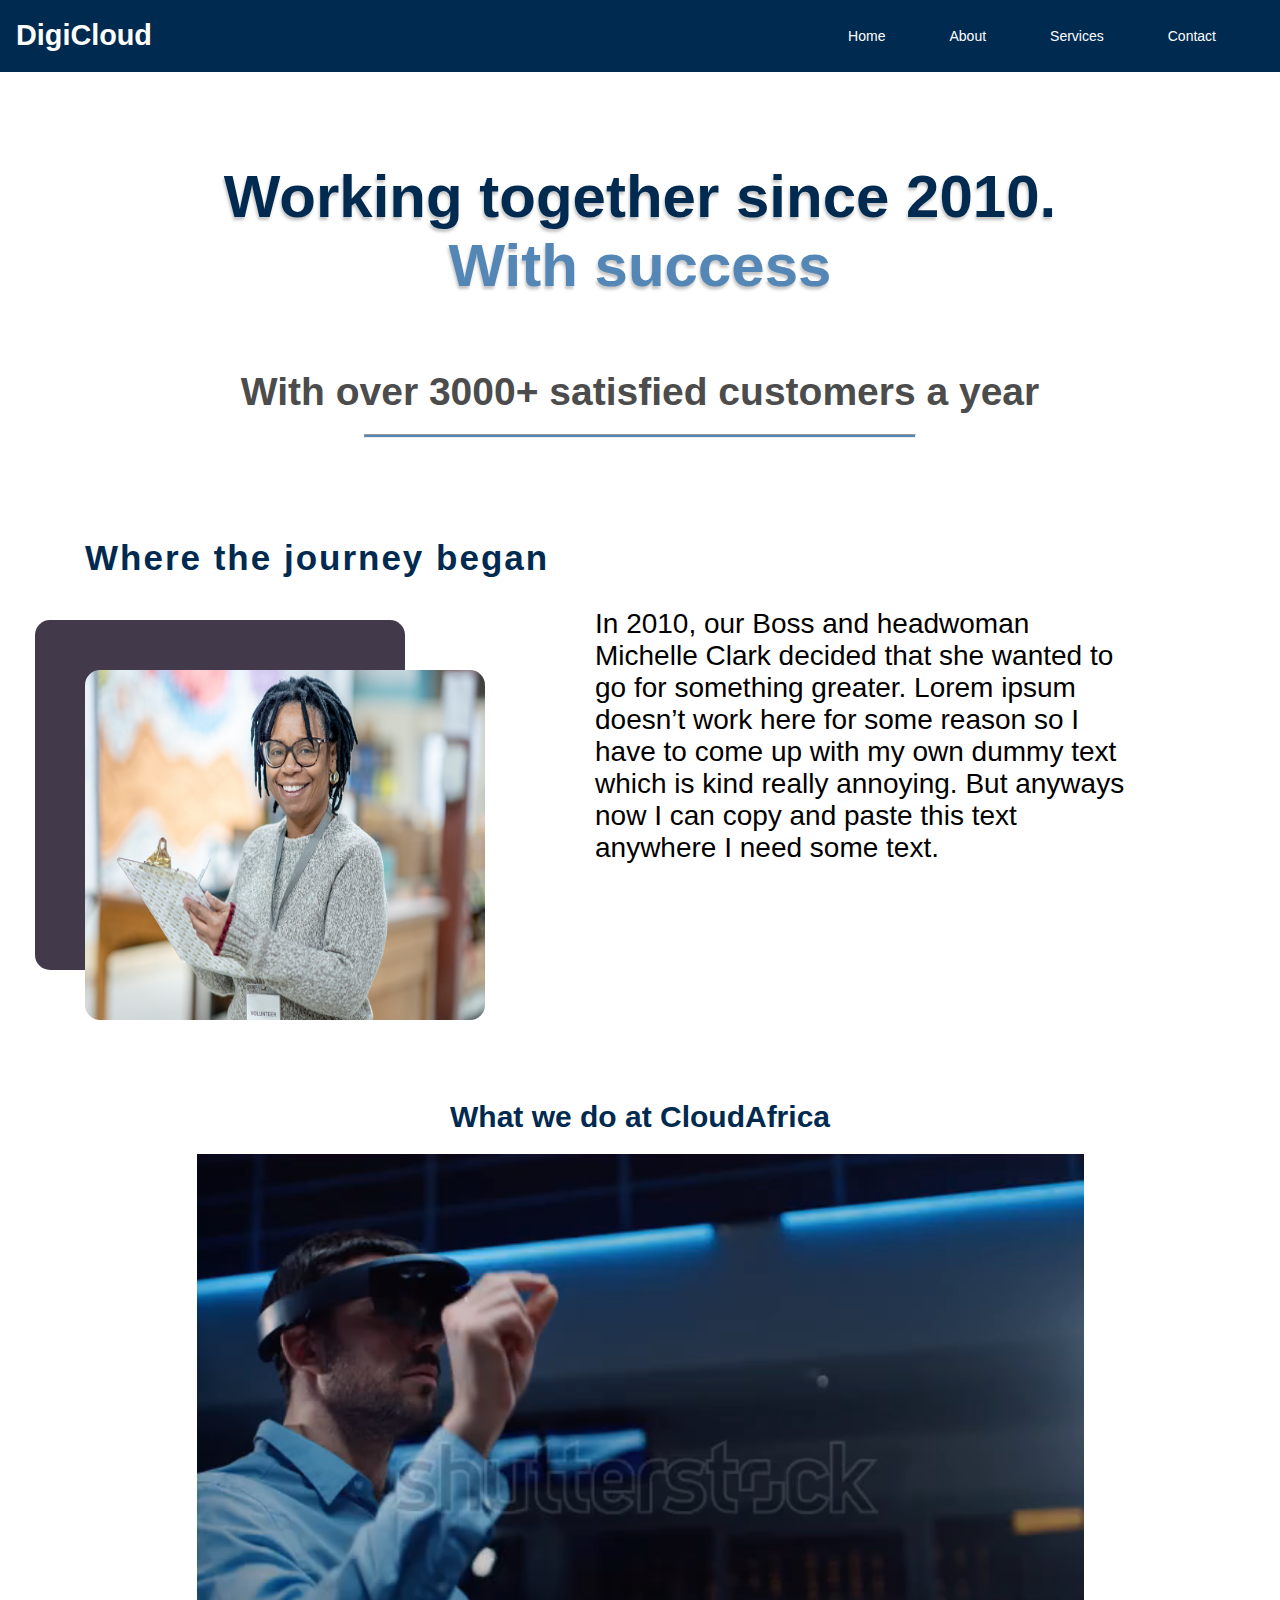
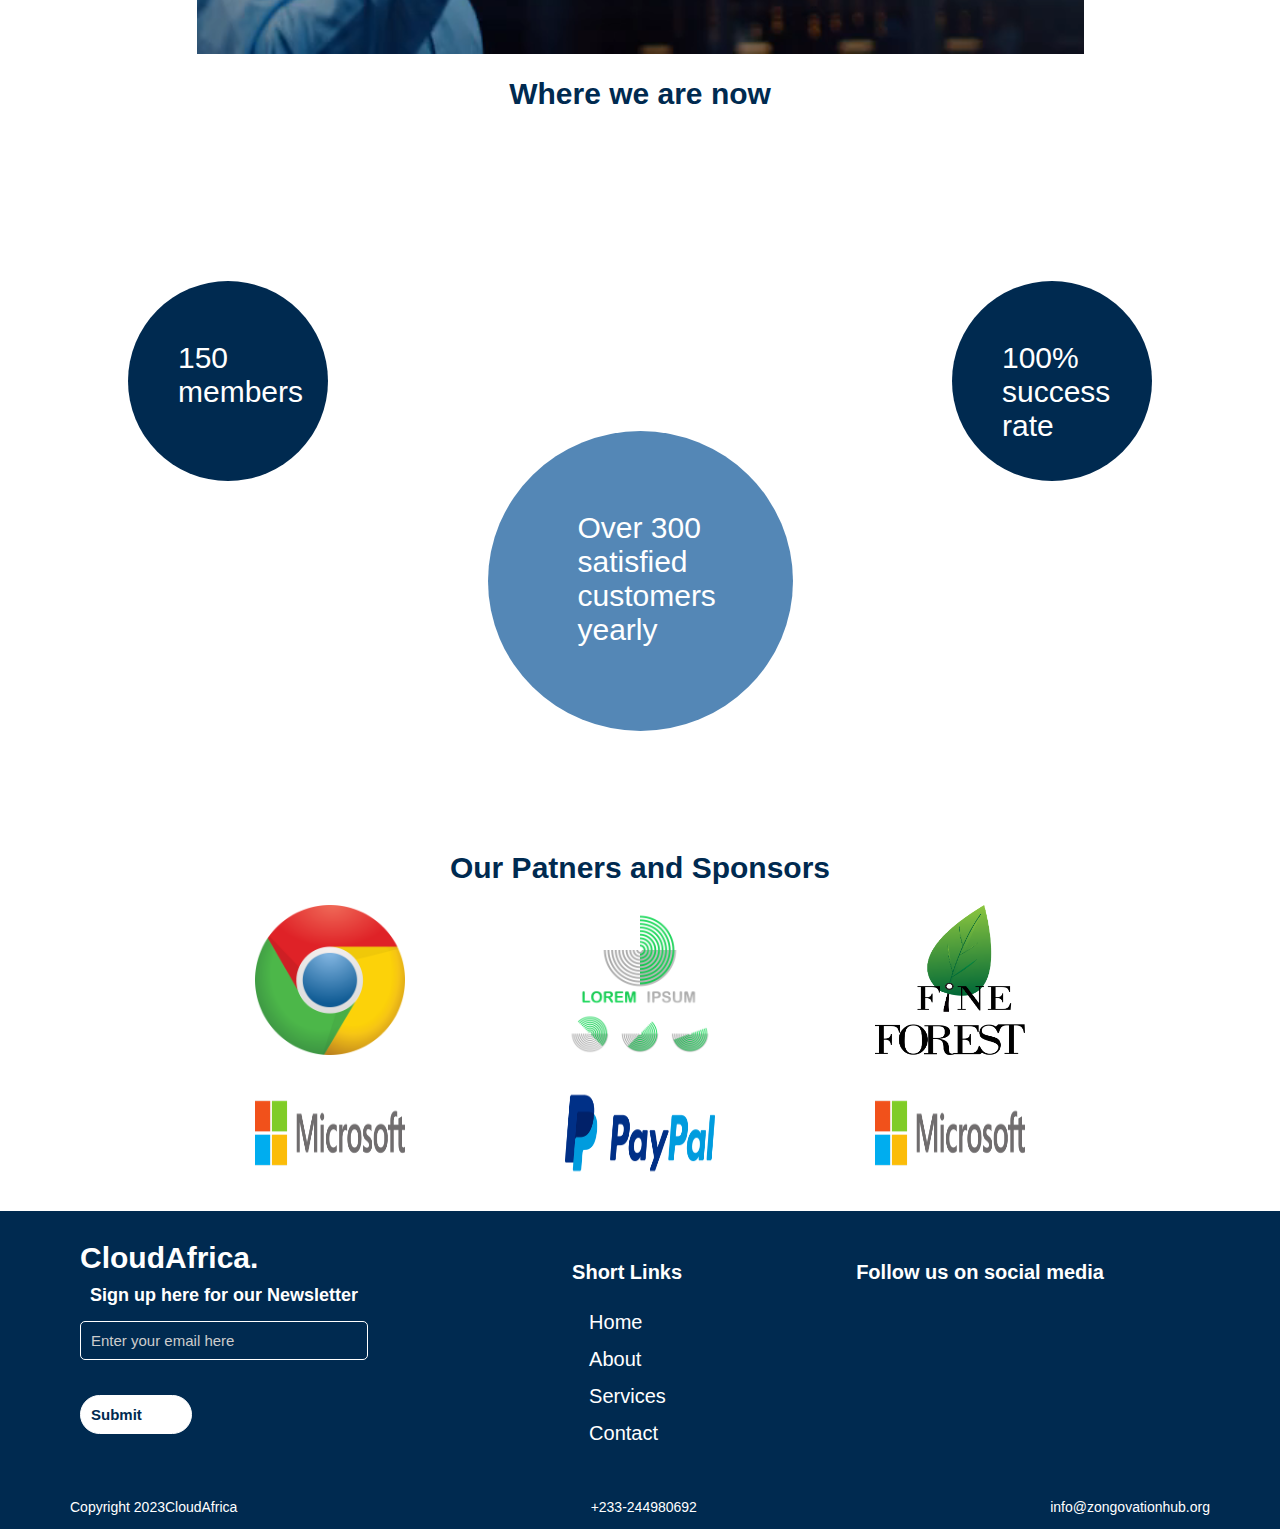
<file: about.html>
<!DOCTYPE html>
<html lang="en">
<head>
    <meta charset="UTF-8">
    <meta http-equiv="X-UA-Compatible" content="IE=edge">
    <meta name="viewport" content="width=device-width, initial-scale=1.0">
    <title>Document</title>

    <link rel="stylesheet" href="style.css">

  <link rel="stylesheet" href="res.css" >


    <link rel="stylesheet" href="https://cdnjs.cloudflare.com/ajax/libs/font-awesome/6.1.1/css/all.min.css" integrity="sha512-KfkfwYDsLkIlwQp6LFnl8zNdLGxu9YAA1QvwINks4PhcElQSvqcyVLLD9aMhXd13uQjoXtEKNosOWaZqXgel0g==" crossorigin="anonymous" referrerpolicy="no-referrer"/>
</head>
<body>


  

  <nav class="navbar">
    <div class="brand-title"><h1>DigiCloud</h1></div>

    <a href="#" class="toggle-button">

    <span class="bar"></span>

    <span class="bar"></span>

    <span class="bar"></span>
    </a>

    <div class="navbar-links">
      <ul>
        <li><a href="index.html">Home</a></li>
        <li><a href="about.html">About</a></li>
        <li><a href="services.html">Services</a></li>
        <li><a href="contact.html">Contact</a></li>
      </ul>
    </div>
  
  </nav>


  <!-- Navbar ends here -->



  <div class="sect">
        <div class="hero-section">
        <h1 class="text-shardow">Working together since 2010. <br><span>With success</span></h1>
     </div>

        <div class="hero-section2">
         <h2 class="satisfy">With over 3000+ satisfied customers a year</h2>
        </div>

       <hr class="line">
    </div>

     <section class="two">
        <h3 class="text">Where the journey began</h3>
        
        <div class="flex">
        <div class="rec"> <img class="img1" src="pics/woman.jpg" alt=""> </div>

        <div class="one"> <p>In 2010, our Boss and headwoman Michelle Clark 
          decided that she wanted to go for something greater. Lorem ipsum
           doesn’t work here for some reason so I have to come up with my 
           own dummy text which is kind really annoying. But anyways now I
            can copy and paste this text anywhere I need some text. 
            <p></div>
        </div>
    </section> 


    <section>
        <div ><h1 class="we-do">What we do at CloudAfrica</h1></div>
        
        <div class="video">
             <video width="100%" height="500px" autoplay muted>
             <source src="pics/vid.mp4" type="video/mp4" >
             </video>
        </div>
    </section>

    <section>
        <div >
            <h1 class="we-do">Where we are now</h1>
         </div>
        <div class="vid">
            <div class="circle1"><p class="stats">150<br> members</p></div>
            <div class="circle2"><p class="stats">Over 300 <br>satisfied <br>customers<br> yearly</p></div>
            <div class="circle3"><p class="stats">100% <br>success <br>rate</p></div>
    </section>

    <section>
        <div ><h1 class="we-do">Our Patners and Sponsors</h1></div>
        
        <div class="patners">
            
            <div><img class="logos" src="pics/e.png" alt=""></div>
            <div><img class="logos" src="pics/a.png" alt=""></div>
            <div><img class="logos" src="pics/b.png" alt=""></div>
            </div>

         <div class="paypal">
            <div><img class="logos" src="pics/c.png" alt=""></div>
            <div><img class="logos" src="pics/d.png" alt=""></div>  
            <div><img class="logos" src="pics/c.png" alt=""></div> 
        
        </div>
    </section>

    
        <div class="africa">

          <div class="here">
            <b>CloudAfrica.</b>
            <h5>Sign up here for our Newsletter</h5>
            <p>Enter your email here</p>
            <h6>Submit</h6>
          </div>
           

          <div class="across">
            <p>Short Links</p>
            <ul>
              <li><a href="index.html">Home</a></li>
              <li><a href="about.html">About</a></li>
              <li><a href="services.html">Services</a></li>
              <li><a href="contact.html">Contact</a></li>
            </ul>
          </div>

          <div class="follow">
            <p><b>Follow us on social media</b></p>
            <i class="fa-brands fa-facebook"></i>
            <i class="fa-brands fa-twitter"></i>
            <i class="fa-brands fa-linkedin"></i>
            <i class="fa-brands fa-instagram"></i></div>

        </div>

        <div class="footer">
          <div class="number">Copyright 2023<i class="fa-regular fa-copyright"></i>CloudAfrica</div>
          <div class="number"><i class="fa-solid fa-phone"></i>+233-244980692</div>
          <div class="email"><i class="fa-solid fa-envelope"></i>info@zongovationhub.org</div>
        </div>

        <script>
            const toggleButton = document.getElementsByClassName('toggle-button')[0]
           const navbarLinks = document.getElementsByClassName('navbar-links')[0]

           toggleButton.addEventListener('click',() =>{
           navbarLinks.classList.toggle('active')
           })
     </script>


</body>
</html>
</file>
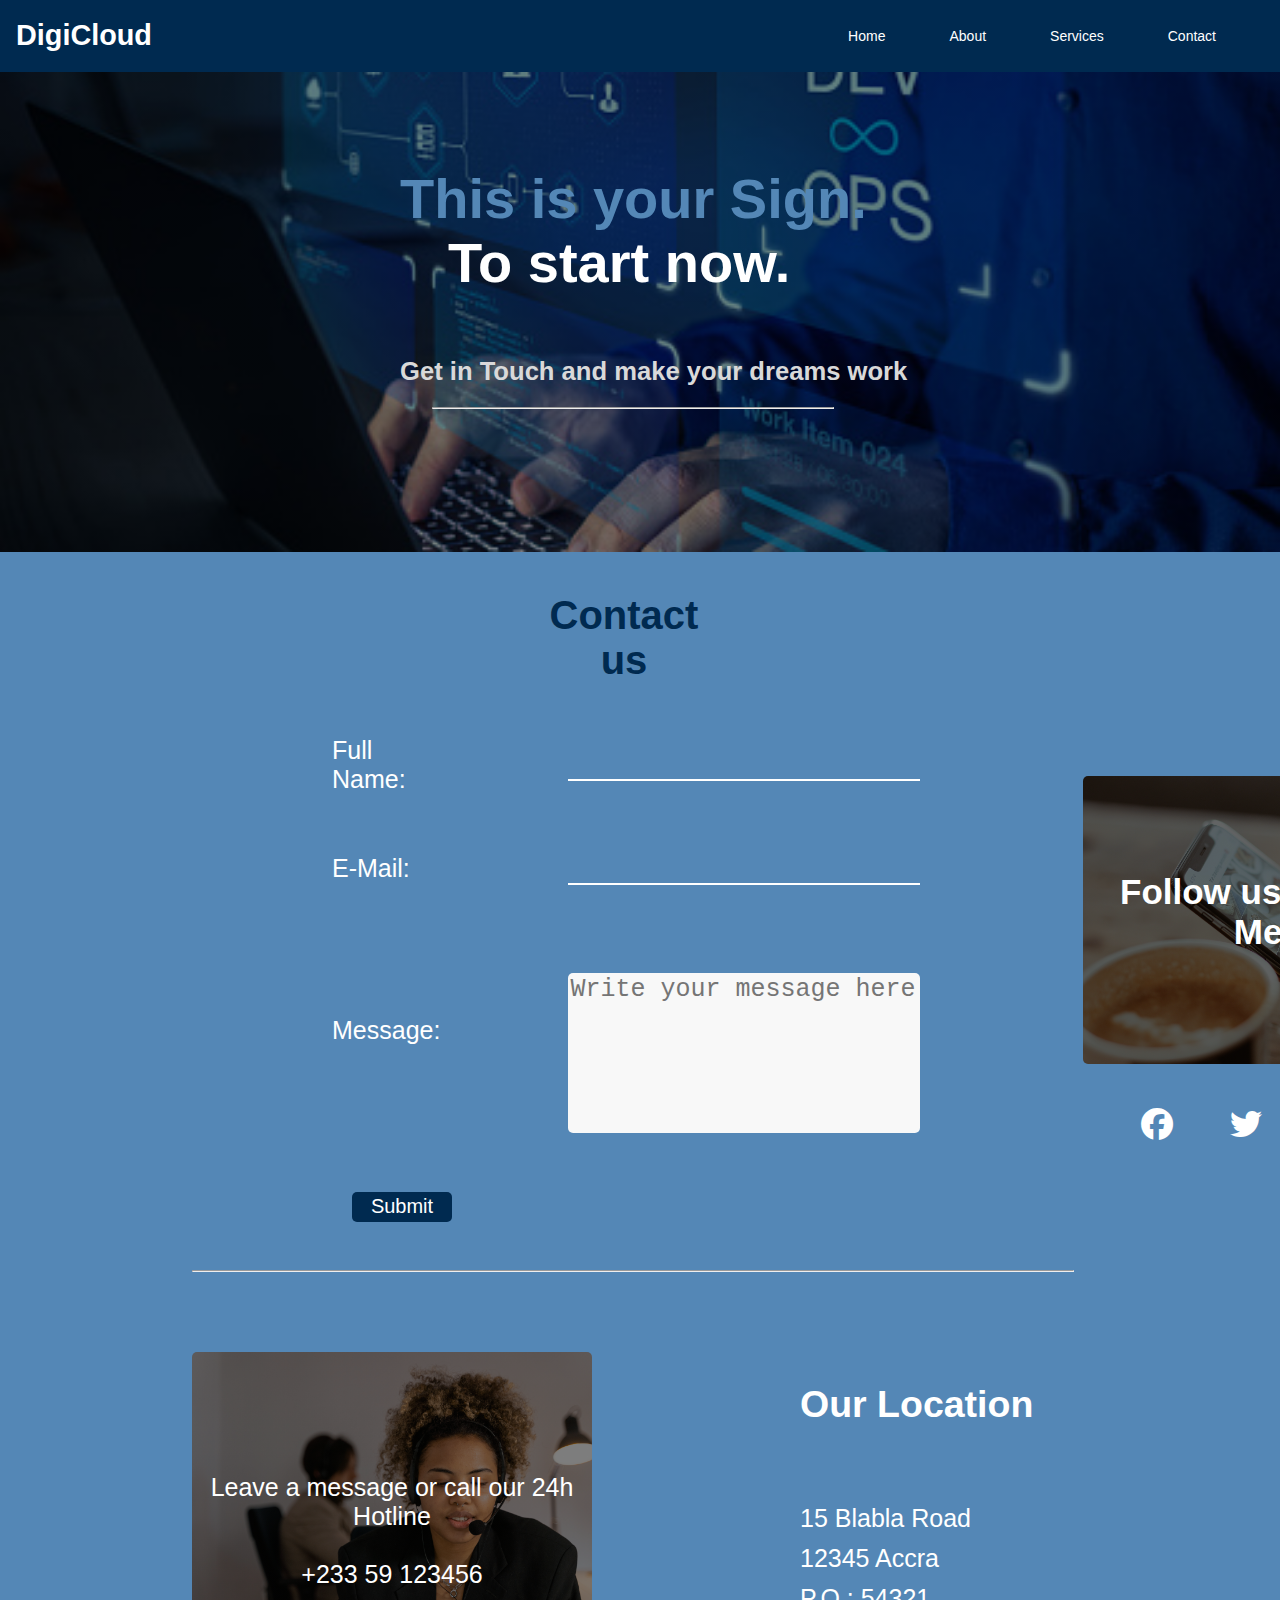
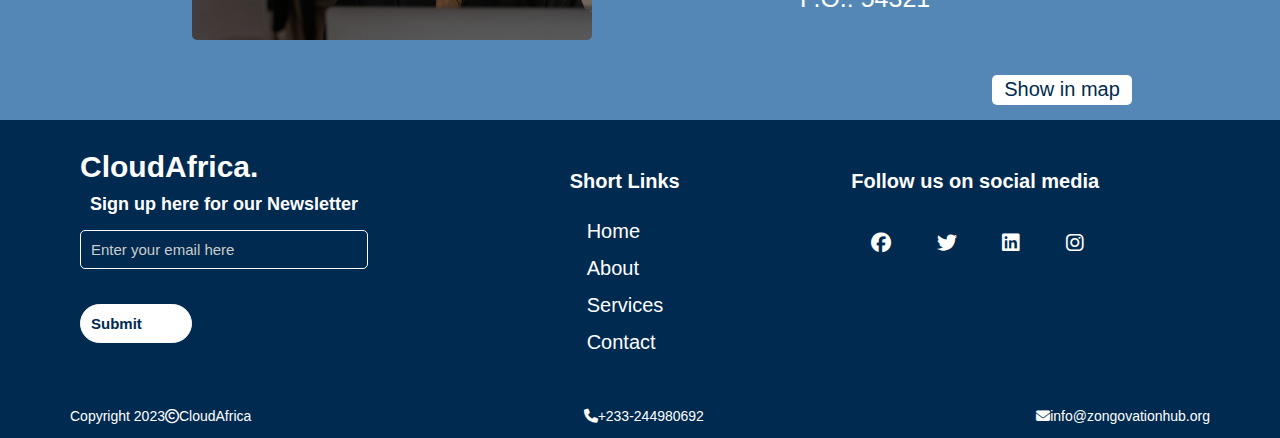
<file: contact.html>
<!DOCTYPE html>
<html lang="en">
<head>
    <meta charset="UTF-8">
    <meta http-equiv="X-UA-Compatible" content="IE=edge">
    <meta name="viewport" content="width=device-width, initial-scale=1.0">
    <title>Document</title>

    <link rel="stylesheet" href="style.css">
  <link rel="stylesheet" href="res.css" >

<link rel="stylesheet" href="https://cdnjs.cloudflare.com/ajax/libs/font-awesome/6.2.1/css/all.min.css">

</head>
<body>

  <nav class="navbar">
    <div class="brand-title"><h1>DigiCloud</h1></div>

    <a href="#" class="toggle-button">

    <span class="bar"></span>

    <span class="bar"></span>

    <span class="bar"></span>
    </a>

    <div class="navbar-links">
      <ul>
        <li><a href="index.html">Home</a></li>
        <li><a href="about.html">About</a></li>
        <li><a href="services.html">Services</a></li>
        <li><a href="contact.html">Contact</a></li>
      </ul>
    </div>
  
  </nav>

  

      <!-- Navbar ends here -->
    
      <div class="Top-Part">
        <h1 class="Sign">This is your Sign.</h1>
        <h1 class="start">To start now.</h1>
        <h2>Get in Touch and make your dreams work</h2>
        <hr>

    </div>

     <div class="Contact">

        <div class="box">
        <h1>Contact us</h1>
    </div>

        <div class="formular">
            <form method="get"> 

                <table>
                    <tr>
                        <td><label required>Full Name:</label>
                        </td>

                        <td>  <input type="text"></td>
                    </tr>

                    <tr>
                        <td><label required>E-Mail:</label>
                        </td>

                        <td><input type="email"></td>
                    </tr>
                    <tr>
                        <td>
                            <label required>Message:</label>  
                        </td>
                        <td>
                            <textarea name="" id="" cols="30" rows="10" placeholder="Write your message here"></textarea>
                        </td>
                    </tr> 

             
                </table>

                <button class="submitbut">Submit</button>

               

                <div class="Socials">

                    <div class="mediapic">
                
                    <h1>Follow us on Social Media</h1>

                   
                    
                    </div>
                    
                        <div class="social-media">

                        <div class="facebook icon-accent"> <i class="fa-brands fa-facebook"></i></div>
                        <div class="twitter icon-accent"> <i class="fa-brands fa-twitter"></i></div>
                        <div class="instagram icon-accent"> <i class="fa-brands fa-instagram"></i></div>
                        <div class="linkedin icon-accent"><i class="fa-brands fa-linkedin"></i></div>
    
                    </div>
                

             
            </div>
             
        </div>
             

            </form>

            <hr>

           
        <div class="location">
<div class="hotline">
    <p>Leave a message or call our 24h Hotline <br><br>
        +233 59 123456
    </p> 


      <div class="loc-text">

 <h2>Our Location</h2>
<br>
<p>15 Blabla Road <br>
12345 Accra <br>
P.O.: 54321</p>

<button class="mapbut">Show in map</button>
</div>

</div>

      </div>
   
     </div>
    
    <div class="africa">

      <div class="here">
        <b>CloudAfrica.</b>
        <h5>Sign up here for our Newsletter</h5>
        <p>Enter your email here</p>
        <h6>Submit</h6>
      </div>

      <div class="across">
        <p>Short Links</p>
        <ul>
          <li><a href="index.html">Home</a></li>
          <li><a href="about.html">About</a></li>
          <li><a href="services.html">Services</a></li>
          <li><a href="contact.html">Contact</a></li>
        </ul>
      </div>

      <div class="follow">
        <p><b>Follow us on social media</b></p>
        <i class="fa-brands fa-facebook"></i>
        <i class="fa-brands fa-twitter"></i>
        <i class="fa-brands fa-linkedin"></i>
        <i class="fa-brands fa-instagram"></i></div>

    </div>

    <div class="footer">
      <div class="number">Copyright 2023<i class="fa-regular fa-copyright"></i>CloudAfrica</div>
      <div class="number"><i class="fa-solid fa-phone"></i>+233-244980692</div>
      <div class="email"><i class="fa-solid fa-envelope"></i>info@zongovationhub.org</div>
    </div>

     <script>

        const toggleButton = document.getElementsByClassName('toggle-button')[0]
        const navbarLinks = document.getElementsByClassName('navbar-links')[0]

       toggleButton.addEventListener('click',() =>{
        navbarLinks.classList.toggle('active')
           })

     </script>


    </body>
</html>
</file>
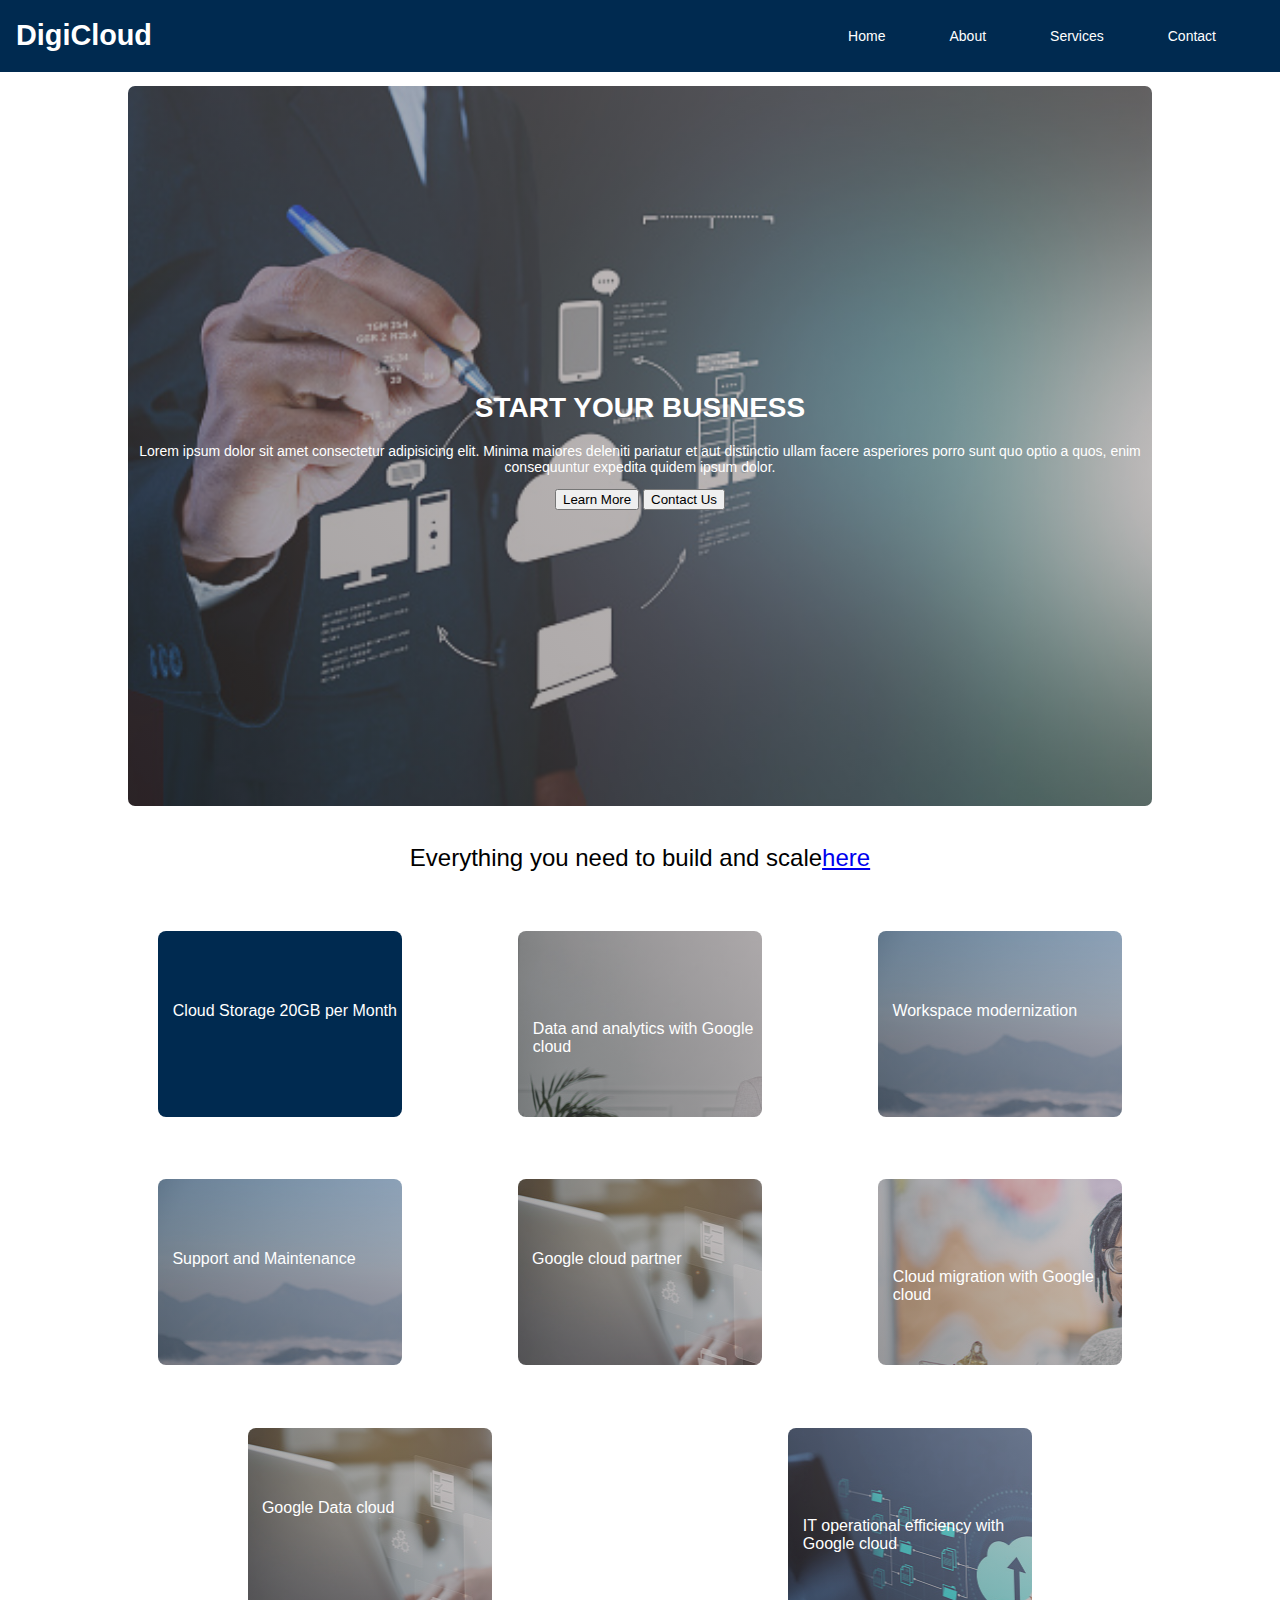
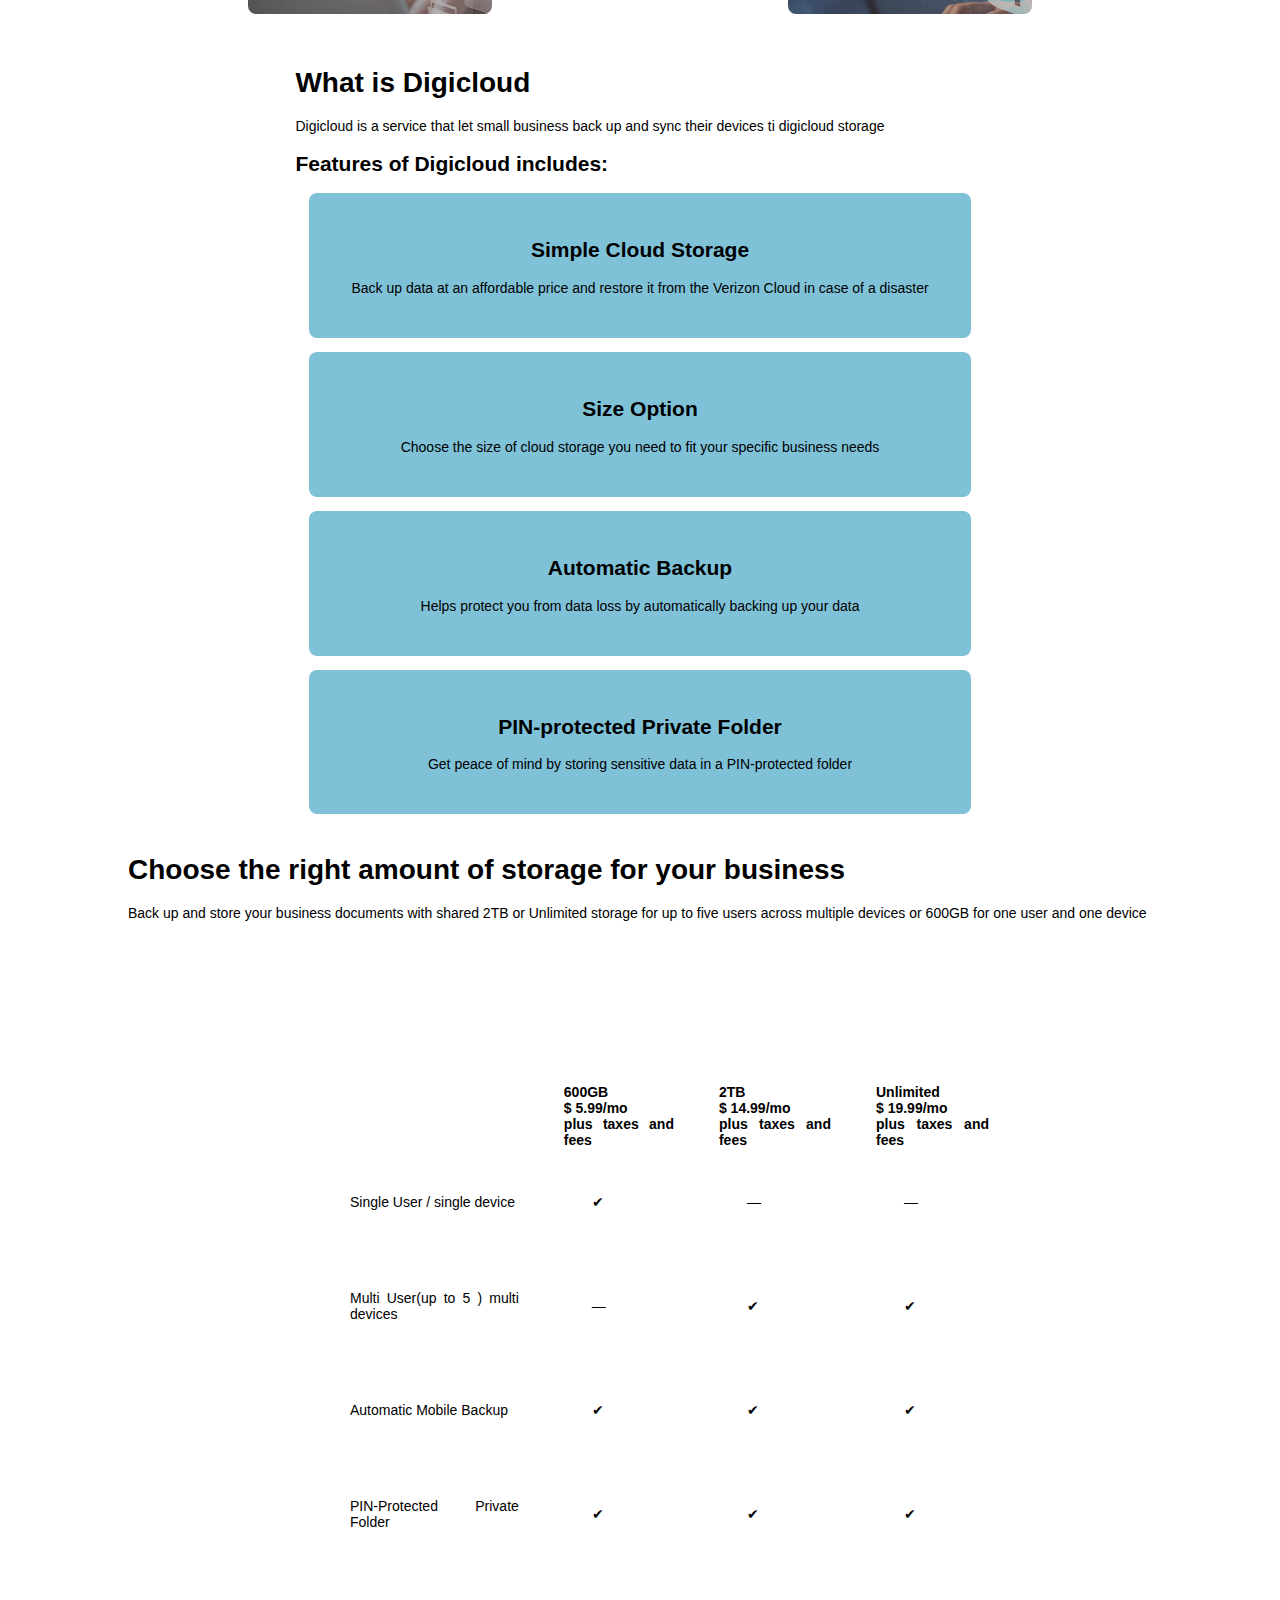
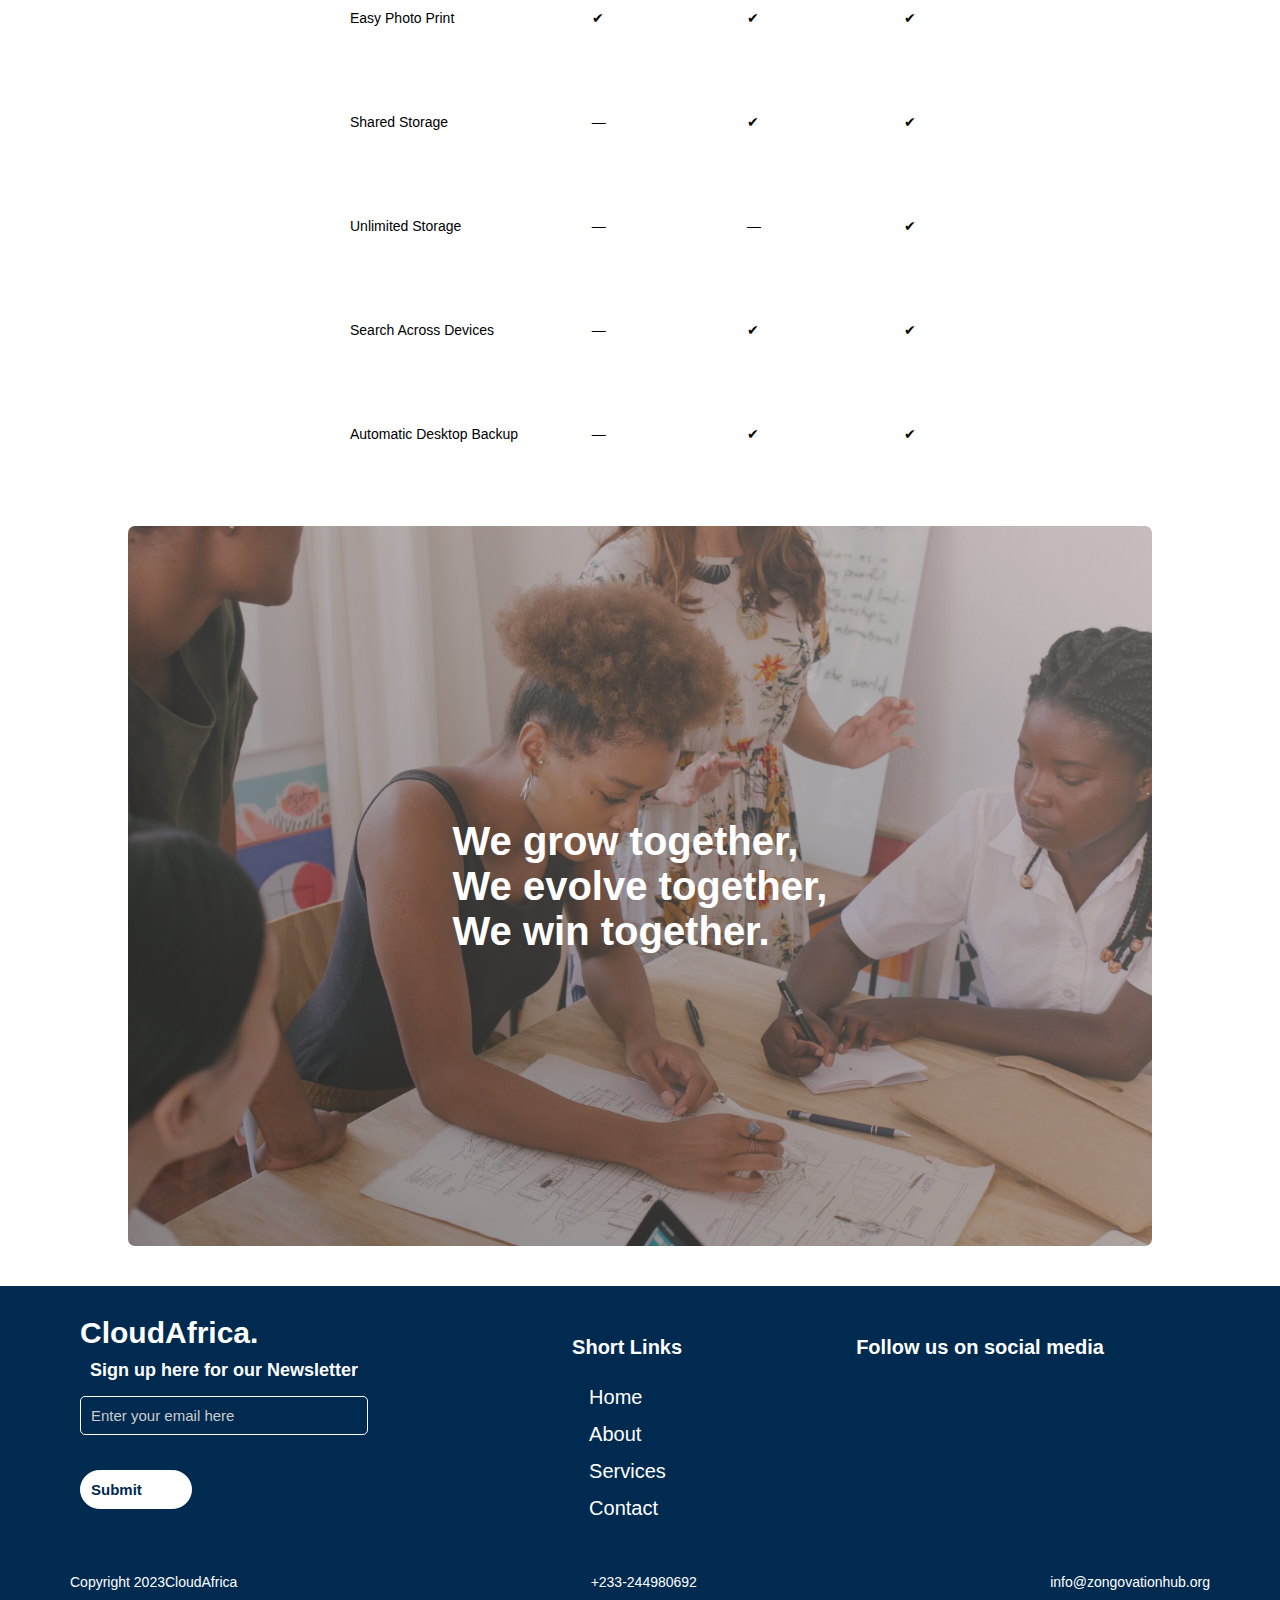
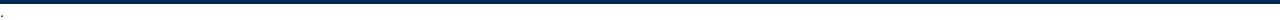
<file: services.html>
<!DOCTYPE html>
<html lang="en">
<head>
    <meta charset="UTF-8">
    <meta http-equiv="X-UA-Compatible" content="IE=edge">
    <meta name="viewport" content="width=device-width, initial-scale=1.0">
   
    <title>service page for digicloud hosting</title>
<link rel="stylesheet" href="https://cdnjs.cloudflare.com/ajax/libs/font-awesome/6.3.0/css/all.min.css"
    integrity="sha512-SzlrxWUlpfuzQ+pcUCosxcglQRNAq/DZjVsC0lE40xsADsfeQoEypE+enwcOiGjk/bSuGGKHEyjSoQ1zVisanQ=="
    crossorigin="anonymous" referrerpolicy="no-referrer" />
    <link rel="preconnect" href="https://fonts.googleapis.com">
    <link rel="preconnect" href="https://fonts.gstatic.com" crossorigin>
    <link
        href="https://fonts.googleapis.com/css2?family=Montserrat:wght@100;400;600&family=Roboto:wght@300;400&display=swap"
        rel="stylesheet">
        <link rel="stylesheet" href="style.css">
  <link rel="stylesheet" href="res.css" >

</head>
<body>

  <nav class="navbar">
    <div class="brand-title"><h1>DigiCloud</h1></div>

    <a href="#" class="toggle-button">

    <span class="bar"></span>

    <span class="bar"></span>

    <span class="bar"></span>
    </a>

    <div class="navbar-links">
      <ul>
        <li><a href="index.html">Home</a></li>
        <li><a href="about.html">About</a></li>
        <li><a href="services.html">Services</a></li>
        <li><a href="contact.html">Contact</a></li>
      </ul>
    </div>
  
  </nav>
    <div class="container-large">
 


       <!-- Navbar ends here -->

        <main>
          <section id="big--image">
            <div class="big--image--text">
               <h1>START YOUR BUSINESS</h1>
              <p>Lorem ipsum dolor sit amet consectetur adipisicing elit. Minima maiores deleniti pariatur et aut distinctio ullam facere asperiores porro sunt quo optio a quos, enim consequuntur expedita quidem ipsum dolor.</p>
              <button>Learn More</button>
              <button>Contact Us</button>
              </div>

          </section>
          <section>

          </section>


            <p class="single--paragragh">Everything you need to build and scale<a href="www.aws.com ">here</a>
            </p>

                <div class="cards--section">
                     <div class="card card--1">
                        <p>Cloud Storage 20GB per Month</p>
                     </div>
                    <div class="card card--2">
                        <p>Data and analytics with Google cloud</p>
                    </div>
                    <div class="card card--3">
                        <p>Workspace modernization</p>
                    </div>
                    <div class="card card--4">
                        <p>Support and Maintenance</p>
                    </div>
                    <div class="card card--5">
                        <p>Google cloud partner</p>
                    </div>
                    <div class="card card--6">
                        <p>Cloud migration with Google cloud</p>
                    </div>
                    <div class="card card--7">
                        <p>Google Data cloud</p>
                    </div>
                    <div class="card card--8">
                        <p>IT operational efficiency with Google cloud</p>
                    </div>
                </div>

                <section class="block">
                  <h1>What is Digicloud</h1>
                  <p>Digicloud is a service that let small business back up and sync their devices ti digicloud storage</p>
                  <h2>Features of Digicloud includes:</h2>
                    <div class="block--div">
                      <h2>Simple Cloud Storage</h2> 
                      <p>Back up data at an affordable price and restore it from the Verizon Cloud in case of a disaster</p>
                    </div>
                    <div class="block--div">
                      <h2>Size Option</h2>
                      <p>
                        Choose the size of cloud storage you need to fit your specific business needs
                      </p>
                    </div>
                    <div class="block--div">
                      <h2>Automatic Backup</h2>
                      <p>Helps protect you from data loss by automatically backing up your data</p>
                    </div>
                    <div class="block--div">
                      <h2>PIN-protected Private Folder</h2>
                      <p>
                        Get peace of mind by storing sensitive data in a PIN-protected folder
                      </p>
                    </div>
                </section>

                <section id="offers--section">
                  <h1>
                    Choose the right amount of storage for your business
                  </h1>
                  <p>
                    Back up and store your business documents with shared 2TB or Unlimited storage for up to five users across multiple
                    devices or 600GB for one user and one device
                  </p>
                  <table>
                     <th></th>
                      <th>600GB <br>$ 5.99/mo <br>plus taxes and fees </th>
                      <th>2TB <br>$ 14.99/mo <br>plus taxes and fees </th>
                      <th>Unlimited <br>$ 19.99/mo <br>plus taxes and fees </th>
                    
                    <tbody>
                          <tr>
                            <td>Single User / single device</td>
                            <td>✔</td>
                            <td>—</td>
                            <td>—</td>
                          </tr>
                          <tr>
                            <td>Multi User(up to 5 ) multi devices</td>
                            <td>—</td>
                            <td>✔</td>
                            <td>✔</td>
                          </tr>
                          <tr>
                            <td>Automatic Mobile Backup</td>
                            <td>✔</td>
                            <td>✔</td>
                            <td>✔</td>
                          </tr>
                          <tr>
                            <td>PIN-Protected Private Folder</td>
                            <td>✔</td>
                            <td>✔</td>
                            <td>✔</td>
                          </tr>
                          <tr>
                            <td>Easy Photo Print</td>
                            <td>✔</td>
                            <td>✔</td>
                            <td>✔</td>
                          </tr>
                          <tr>
                            <td>Shared Storage</td>
                            <td>—</td>
                            <td>✔</td>
                            <td>✔</td>
                          </tr>
                          <tr>
                            <td>Unlimited Storage</td>
                            <td>—</td>
                            <td>—</td>
                            <td>✔</td>
                          </tr>
                          <tr>
                            <td>Search Across Devices</td>
                            <td>—</td>
                            <td>✔</td>
                            <td>✔</td>
                          </tr>
                          <tr>
                            <td>Automatic Desktop Backup </td>
                            <td>—</td>
                            <td>✔</td>
                            <td>✔</td>
                          </tr>
    
                         
                    </tbody>
                   
                  </table>
                </section>
               

                <div class="background--image">

                  <div class="center--text"> 
                    We grow together,
                    <br />
                    We evolve together,
                    <br />
                    We win together.
                  </div>
                </div>
         </main>

        </div>


        <div class="africa">

          <div class="here">
            <b>CloudAfrica.</b>
            <h5>Sign up here for our Newsletter</h5>
            <p>Enter your email here</p>
            <h6>Submit</h6>
          </div>

          <div class="across">
            <p>Short Links</p>
            <ul>
              <li><a href="index.html">Home</a></li>
              <li><a href="about.html">About</a></li>
              <li><a href="services.html">Services</a></li>
              <li><a href="contact.html">Contact</a></li>
            </ul>
          </div>

          <div class="follow">
            <p><b>Follow us on social media</b></p>
            <i class="fa-brands fa-facebook"></i>
            <i class="fa-brands fa-twitter"></i>
            <i class="fa-brands fa-linkedin"></i>
            <i class="fa-brands fa-instagram"></i></div>

        </div>

        <div class="footer">
          <div class="number">Copyright 2023<i class="fa-regular fa-copyright"></i>CloudAfrica</div>
          <div class="number"><i class="fa-solid fa-phone"></i>+233-244980692</div>
          <div class="email"><i class="fa-solid fa-envelope"></i>info@zongovationhub.org</div>
        </div> 
 
.
 
<script>
    
const toggleButton = document.getElementsByClassName('toggle-button')[0]
const navbarLinks = document.getElementsByClassName('navbar-links')[0]

toggleButton.addEventListener('click',() =>{
 navbarLinks.classList.toggle('active')
    })


 </script>
</body>
</html>
</file>
<file: style.css>
/* *{
  box-sizing: border-box;
}  */
 
 body{
  overflow-x: hidden;

} 

body{
  margin: 0;
  padding: 0;
}



.navbar{
  display: flex;
  justify-content: space-between;
  align-items: center;
  background-color: #002A50;
  color: #fff;

}

.brand-title{
  font-size: .9rem;
   margin-left: 1rem; 
  font-weight: bolder;
  /* margin-top: 20px; */
}

.navbar-links ul{
  display: flex;
}

.navbar-links li{
  list-style-type: none;
}

.navbar-links li a {
  text-decoration: none;
  color: #fff;
  padding-right: 4rem;
   display: block;
}

.toggle-button{
  position: absolute;
  top: 1.3rem;
  right: 2rem;
   display: none; 
  flex-direction: column;
  justify-content: space-between;
  width: 30px;
  height: 23px;
}

.toggle-button .bar{
  height: 3px;
  width: 100%;
  background-color: #fff;
  border-radius: 10px;
}







  /* Navbar CSS ends here */


.bannerimage{
  background-size: cover;
 background-repeat: no-repeat; 
  background-position: 100%;
 background-image: linear-gradient(0deg, rgba(7, 7, 7, 0.54), rgba(2, 2, 2, 0.69)), url(pics/photo1.jpg);
  width: 100%;
  height: 600px;

}

.impact{
  position: absolute;
  top: 30%;
  left: 40%;

}

.impact h1{
  text-align: center; 
  font-size: 60px;
  color: #fff;
 margin-left: 100px; 
}



.container-big{
  display: flex;
  margin-top: 50px;
}


.inner-big{
  display: flex;
  flex-wrap: wrap;
  justify-content: space-evenly;
  
}

 .inner-big #first{
  width: 300px;
  height: 250px;
  
}

  .inner-big #two{
  border: 2px solid yellow;
  width: 230px;
  height: 170px;
  margin-right: 72px;  
} 


.inner-big #three{
  border: 2px solid red;
  width: 185px;
  height: 165px;
   
} 


.inner-big #four{
  width: 300px;
  height: 250px;
}

.big-pic{
  position: relative;
  width: 60%;
   
}

.big-pic img{
  width: 500px;
  height: 400px;
  position: absolute; 
   top: 2%;
  left: 12%; 
  border-radius: 150px 0px 150px 0px;
}

.ipsum{
   margin-top: 20px;
   padding-right: 150px;
}


.ipsum p{
 font-size: 18px;
 
}


.ipsum h6{
   font-size: 40px;
   color: #002A50;
}

.ipsum button{
  color: #fff;
  background-color: #002A50;
  padding: 8px;
  height: 40px;
  width: 100px;
  font-size: 20px;
  
}

.salute{
  text-align: center;
  color: #002A50;
  margin-top: 50px;
 

}

.salute h1{
   font-size: 40px;
   margin: 0;
   padding: 0;

}

.salute p{
  font-size: 20px;
  margin: 0;
  padding: 0;
}

.simple{
  display: flex;
  
}

.leap{
  width: auto;
  height: auto; 
   margin-left: 70px; 
  margin-top: 20px;
  
}

.leap img{
  width: 350px;
  height: 250px;
 border-radius: 10px; 
}

.simple .leap h5{
  font-size: 20px;
  margin: 1px;
  padding: 1px;
  color: #000;
}


.desktop{
  
  width: auto;
  height: auto;
  margin-left: 70px; 
}

.desktop img{
  width: 350px;
  height: 250px;
  border-radius: 10px;
}

.desktop h5{
  font-size: 20px;
  margin: 1px;
  padding: 1px;
  color: #000;
}


.print h2{
  text-align: center;
  font-size: 40px;
}

.solutions{
  display: flex;
  margin-left: 130px;
}

.typesetting{
  display: flex;
  margin-left: 130px;
}


.computing{
   width: 300px;
  height: 250px; 
  border: 1px solid black;
   margin: 20px; 
   padding: 10px;  
  box-shadow: 1px 1px 1px 1px #ccc ;
} 


.solutions .computing h4{
  margin-top: 20px;
  margin-left: auto;
}

.typesetting .computing h4{
  margin-top: 20px;
  margin-left: auto;
}

.active{
  display: flex;
  margin-top: 60px;
}

.been h1{
  text-align: center;
  font-size: 30px;
  margin-top: 80px;
}

.product{
  display: flex;
  justify-content: space-between;
  align-items: center;
  
}

.top{
  height: 90px;
  width: 120px;
  border: 1px solid black;
    padding-left: 80px;  
    padding-top: 20px; 
   margin: 5px;

   
  }



.machine{
  display: flex;
  margin-top: 80px;
}

.mobile{
  width: auto;
  height: auto;
  background-color: #002A50;
  border: 1px solid black;
  padding: 40px;
  color: #fff;
  margin: 10px;
  font-size: 15px;
 
}

.mobile h4{
  font-size: 20px;
  color: #fff;
  margin: auto;
}




.growth{
  width: auto;
  height: auto;
  border: 1px solid black;
  padding: 30px;
  margin: 10px;
  box-shadow: 1px 1px 1px 1px #ccc;
}

.over p{
  text-align: center;
  color: #002A50;
  font-size: 40px;
  
}

.users{
  display: flex;
  justify-content: space-between;
  
}
.about{
  background-size: cover;
  background-repeat: no-repeat;
  background-position: 100%;
  width: 40%;
  height: 400px;
  margin-left: 60px;
  border-radius: 20px;
  margin-top: 2%;
  background-image: linear-gradient(0deg, rgba(7, 7, 7, 0.54), rgba(2, 2, 2, 0.69)), url(pics/images.jpg);
  
}

.services{
  background-size: cover;
  background-repeat: no-repeat;
  background-position: 100%;
  width: 40%;
  height: 400px;
  margin-right: 60px;
  border-radius: 20px;
  margin-top: 10%;
  background-image: linear-gradient(0deg, rgba(7, 7, 7, 0.54), rgba(2, 2, 2, 0.69)), url(pics/images.jpg);

}


.see{
  color: #fff;
  text-align: start;
  font-weight: bolder;
  font-size: 45px;
  padding-left: 50px;
}

.show{
  color: #fff;
  padding-left: 80%;
  padding-top: 40px;
}

.users hr{
  width: 20%;
  margin-left: 75%;
}

.awesome h1{
  text-align: center;
  color: hsl(209, 100%, 16%);;
  font-size: 40px;
   padding-top: 60px; 
   margin: 0; 
  

}

.awesome p{
  text-align: center;
  color: black;
  font-size: 30px;
  margin: 0;
  padding: 0;
}


.display{
  display: flex;
  justify-content: space-between;
  margin-top: 30px;
}

.display img{
  height: 250px;
  width: 350px;
 margin-right: 40px; 
   margin-left: 40px; 
  border: 2px solid #002A50;
  border-radius: 10px;
}

.offer h1{
  text-align: center;
  color: #002A50;
  font-size: 40px ;
  margin: 0;
  padding-top: 50px;
}


.includes{
  display: flex;
}

.success{
  background-size: cover;
  background-repeat: no-repeat;
  background-position: 100%;
  width: 30%;
  height: 300px;
  margin-left: 220px;
  border-radius: 20px;
  margin-top: 20px;
  background-image: linear-gradient(0deg, rgba(7, 7, 7, 0.54), rgba(2, 2, 2, 0.69)), url('pics/cloud.png');
   color: #fff;
    text-align: center;
    font-weight: bolder; 
    font-size: 70px;
    
  
}

.success .globe{
  margin-top: 110px;
  
    
}

.system{
  margin-left: 100px;
  margin-top: 20px;
}

.system h3{
  color: #002A50;
  font-size: 30px;
}

.system hr{
    width: 20%;
    color: #002A50;
    margin-left: 30px;
}

.system p{
  font-size: 30px;
}



.enrich{
  display: flex;
}

.customer{
  background-size: cover;
  background-repeat: no-repeat;
  background-position: 100%;
  width: 30%;
  height: 300px;
   margin-left: 100px; 
  border-radius: 20px;
  margin-top: 70px;
  background-image: linear-gradient(0deg, rgba(7, 7, 7, 0.54), rgba(2, 2, 2, 0.69)), url('pics/cloud.png');
  color: #fff;
    text-align: center;
    font-weight: bolder; 
    font-size: 70px;
  
}

.customer .group{
  margin-top: 110px;
}

.google{
   margin-left: 220px; 
  margin-top: 90px;
}

.google h3{
  color: #002A50;
  font-size: 30px;
}

.google hr{
    width: 20%;
    color: #002A50;
    margin-left: 30px;
}

.google p{
  font-size: 30px;
}



.network{
  display: flex;
}

.solution{
  background-size: cover;
  background-repeat: no-repeat;
  background-position: 100%;
  width: 30%;
  height: 300px;
  margin-left: 220px;
  border-radius: 20px;
  margin-top: 100px;
  background-image: linear-gradient(0deg, rgba(7, 7, 7, 0.54), rgba(2, 2, 2, 0.69)), url(pics/cloud.png);
  color: #fff;
    text-align: center;
    font-weight: bolder; 
    font-size: 70px;
}

.solution .filled{
  margin-top: 110px;
}

.range{
  margin-left: 100px;
  margin-top: 100px;
}

.range h3{
  color: #002A50;
  font-size: 30px;
}

.range hr{
    width: 20%;
    color: #002A50;
    margin-left: 30px;
}

.range p{
  font-size: 30px;
}

.thousand h2{
  text-align: center;
  font-size: 30px;
  padding-top: 70px;
  
}

.backend{
  display: flex;
}

.backend .frontend{
  display: flex;
  flex-flow: column wrap;
}

.backend .frontend p{
  height: 150px;
  width: 310px;
  border: 1px solid black;
  margin: 50px;
  padding: 20px;

}

.backend .frontend img{
  width: 50px;
  height: 50px;
  border-radius: 50px;
}

.backend .frontend img{
  margin-left: 80px;
  margin-top: -20px;
}


.backend .frontend .developer .science, h4{
  color: #002A50;
 margin-top: -40px;
  margin-left: 160px;
   
}

.backend .frontend .developer .science, h5{
  margin-top: -15px;
  margin-left: 160px;
}

.backend .developer{
  display: flex;
  flex-flow: column wrap;
}
.backend .developer p{
  height: 250px;
  width: 310px;
  border: 1px solid black;
  margin: 50px;
  padding: 20px;
}


.backend .developer img{
  width: 50px;
  height: 50px;
  border-radius: 50px;
}

.backend .developer img{
  margin-left: 80px;
  margin-top: -20px;

}


.backend .science{
  display: flex;
  flex-flow: column wrap;
}
.backend .science p{
  height: 100px;
  width: 310px;
  border: 1px solid black;
  margin: 50px;
  padding: 20px;
}


.backend .science img{
  width: 50px;
  height: 50px;
  border-radius: 50px;
  margin-top: -20px;
}

.backend .science img{
  margin-left: 80px;
}


.team{
  text-align: center;
  padding-top: 50px;
}

.team h5{
    color: #002A50;
    font-size: 30px;
    margin: 0;
    padding: 0;
}

.team p{
  font-size: 20px;
   padding-top: 10px;
   padding-bottom: 20px; 
  margin: 0;
}

html,
body {
  position: relative;
  height: 70%;
  
}

body {
  background: #fff;
  font-family: Helvetica Neue, Helvetica, Arial, sans-serif;
  font-size: 14px;
  color: #000;
  
}

.swiper {
  width: 80%;
  height: 100%;
  margin-bottom: 40px;

 
 
}

.swiper-slide {
  text-align: center;
  font-size: 18px;
  background: #fff;
  display: flex;
  justify-content: center;
  align-items: center;
}

.swiper-slide img {
  display: block;
  width: 100%;
  height: 100%;
  object-fit: cover;
  border-radius: 10px  ;
  
}


     /* Services page CSS */

     .container-large{
      display: flex;
      flex-direction: column;
      justify-content: center;
       align-items: center; 
      color: #fff;
  }

  #big--image{
    width: 100%;
      height: 80vh;
      border-radius: .5em;
      background: linear-gradient(50deg, rgba(63, 59, 59, 0.5), rgba(161, 145, 145, 0.5)), url(pics/istockphoto-865142998-170667a.jpg);
      background-repeat: no-repeat;
      background-size: cover;
      background-position: cover;
      background-position-x: center;
      background-position-y: center;
      margin: 1em;
      position: relative;
    
  }
  .big--image--text{
  position: absolute;
  top: 40%;
  text-align: center;
  }

   main{
    display: flex;
    flex-direction: column;
    justify-content: space-between;
    align-items: center;
    width: 80%;
    margin-bottom: 40px;
    } 


    .single--paragragh{
        display: flex;
        color: #000;
        font-size: 1.5rem;
        text-align: center;
    }


    .single--paragraph a{
      padding-left: .3em;
      text-decoration: none;
    }


    .text--section{
        text-align: center;
        font-size: 1.5rem;
        color: #000;
    }


    .text--section h2{
        text-shadow: 0 0.09em 0.09em;
        font-family: 'Roboto', sans-serif; 
        letter-spacing: 0.3em;
        
    }
    .text--section,hr{
        width: 50%;
    } 


     .cards--section{
        display: flex;
        flex-flow: row wrap;
        justify-content: space-around;
        grid-gap: 4em;
        margin: 2rem auto;
    } 


    .card{
    width:  5%;
    height: 10vh; 
    margin: .2em;
    padding: 3em 6em; 
    background-color:#002a50;
    border-radius: 0.5rem;
    font-size: 1rem;
    position: relative;
    background-repeat: no-repeat;
      background-size: cover;
      background-position: center;
      background-position-x: center;
      background-position-y: center;
    } 

    card--1{ background: linear-gradient(50deg, rgba(63, 59, 59, 0.5), rgba(161, 145, 145, 0.5)), url(pics/istockphoto-1321462048-612x612.jpg); }
    .card--2{ background: linear-gradient(50deg, rgba(63, 59, 59, 0.5), rgba(161, 145, 145, 0.5)), url(pics/istockphoto-1355030282-170667a.jpg);}
    .card--3{ background: linear-gradient(50deg, rgba(63, 59, 59, 0.5), rgba(161, 145, 145, 0.5)), url(pics/istockphoto-1359965690-170667a.jpg); }
    .card--4{ background: linear-gradient(50deg, rgba(63, 59, 59, 0.5), rgba(161, 145, 145, 0.5)), url(pics/istockphoto-1359965690-170667a.jpg);}
    .card--5{ background: linear-gradient(50deg, rgba(63, 59, 59, 0.5), rgba(161, 145, 145, 0.5)), url(pics/istockphoto-1398247146-170667a.jpg); }
    .card--6{ background: linear-gradient(50deg, rgba(63, 59, 59, 0.5), rgba(161, 145, 145, 0.5)), url(pics/istockphoto-1387498646-170667a.jpg);}
    .card--7{ background: linear-gradient(50deg, rgba(63, 59, 59, 0.5), rgba(161, 145, 145, 0.5)), url(pics/istockphoto-1398247146-170667a.jpg); }
    .card--8{ background: linear-gradient(50deg, rgba(63, 59, 59, 0.5), rgba(161, 145, 145, 0.5)), url(pics/istockphoto-1409475480-170667a.jpg); }


     .card p{
        position: absolute;
        top: 20%;
        left: 5%;
        transform: translate(1%, 100%);
    }


    .block{
      color: #000;
    }


    .block--div{
        margin: 1em;
        padding: 2em 3em;
        border-radius: 0.5rem;
        text-align: center;
        background-color: rgb(127, 194, 216);
    } 

    #offers--section{
      width: 100%;
      color: #000;
      margin: .5em;
 }

 table, th, td {
   text-align: justify;
   padding-left: 3em;
 }

 table, td{
   padding-left: 5em;
 }



     .background--image{
        width: 100%;
        height: 80vh;
        border-radius: .5em;
        background: linear-gradient(50deg, rgba(63, 59, 59, 0.5), rgba(161, 145, 145, 0.5)), url(pics/logi.jpg);
        background-repeat: no-repeat;
        background-size: cover;
        background-position: cover;
        background-position-x: center;
        background-position-y: center;
        position: relative;
    } 


    .center--text{
       position: absolute;
       top: 50%;
       left: 50%;
        transform: translate(-50%,-50%);
        color: #fff;
        font-weight: bolder;
        font-size: 2.5rem; 
        opacity: 1;
    } 



    /* About page CSS */
 
    .hero-section {
      margin-top: 90px;
  } 

  
    .hero-section h1 {
      text-align: center;
      font-size: 60px;
      color: #002A50;
      
  } 
  
     .hero-section2 h2{
      text-align: center;
      font-size:39px;
      margin-top: 70px;
      margin-bottom: 20px;
  } 
  
   span {
      color: #5487B6;
  }  
  
   .text-shardow {
       text-shadow: -1px 3px 3px rgba(76, 76,76,0.32); 
  } 
   
   .satisfy {
      font-size: 43px;
      color: #4C4C4C;
  } 
  
   .sect .line {
      background-color: #5487B6;
      height: 2px;
      width: 550px;
      margin-top: 0px;
  }  
   
     .two {
      margin-top: 100px;
  } 
  
  
  .two .flex {
      display: flex;
      justify-content: center; 
  
  }  
   
    .flex > div {
      width: 600px;
      height: 500px;
      margin-right: 120px;
  } 
   

    .flex > .rec {
      height:350px ;
      width: 370px;
      background-color: rgb(66, 57, 75);
      position: relative;
      margin-top: 40px;
      border-radius: 15px;
  }   
     
    .rec .img1 {
      height: 350px;
      width: 400px;
      left: 50px;
      top: 50px;
      position: absolute;
      border-radius: 15px;
      }     

    .one p{
      font-size: 28px;
      padding-left: 70px;
   } 
   
   .two .text {
       color: #002A50;
      font-size: 35px;
      letter-spacing: 2px; 
       margin-top: 60px;
      margin-left: 85px;
      margin-bottom: 2px; 
      
  }   

  
  
     .we-do {
      font-size: 30px;
      color: #002A50;
      text-align: center;
  }  



  
    .video{
      display: block; 
      width: auto;
      margin: 0 auto;
       
      
  }   



 
    .vid {
      height: 700px;
      width: 100%;
      display: flex;
      justify-content: space-between;
      background-image: linear-gradient(rgba(116, 154, 192, 0.4), rgba(116, 154, 192, 0.4)), url('pics/logi.jpg');
      background-attachment: fixed;
      background-repeat: no-repeat;
      background-position: center;
      background-size: cover;
     }  
       
     
  
     .circle1 {
      height:200px ;
      width: 200px;
      background-color:  #002A50;
       position: relative; 
     left: 10%; 
      top: 150px;  
      border-radius: 100%;
  }    


 
   .circle2 {
       height:300px ;
      width: 305px;
      background-color: #5487B6;
       position: relative;  
       top: 300px;  
      border-radius: 100%; 
  }  


  
   .circle3 {
      height:200px ;
      width: 200px;
      background-color:  #002A50;
       position: relative; 
      right: 10%; 
      top: 150px; 
      border-radius: 100%;  
  }   
  
   .stats {
      color: #fff;
      
  }  
  
  .vid .circle1 p{
    padding-top: 30px;
    padding-left: 50px; 
    font-size: 30px;
  } 

   .vid .circle2 p{
     padding-top: 50px;
     padding-left: 90px; 
     font-size: 30px;

  } 

 
  .vid .circle3 p{
      padding-top: 30px;
      padding-left: 50px;
      font-size: 30px;
  } 

 
  
     .patners {
      display: flex;
      justify-content: center;
      gap: 160px;
  }   
  
  
     .paypal{
      display: flex;
      justify-content: center;
      gap: 160px;
     }


   
     .patners .logos {
    width: 150px;
    height: 150px;
       }  
       
       .paypal .logos{
        width: 150px;
        height: 150px;
       }



       /* Contact page CSS */


       

        html,body {
        box-sizing: border-box;
       
        } 
        
        .Top-Part {
            height: 35rem;
            width:100%;
            background: linear-gradient(10deg, rgba(0, 0, 0, 0.5), rgba(0, 0, 0, 0.5)), url("pics/image10.jpg");
            background-size:cover;
            background-position: center;
             margin:0; 
             padding:0; 
        
        }  
        
         .Top-Part > h1 {
        font-size: 4rem;
        position:absolute;
        text-align: center;
        }
        
        .Sign {
        color:#5487B6;
        top:10rem;
        left:25rem;
        } 
        
        .start {
            color:#fff;
            top:15rem;
            left:29rem;
        
        }  
        
         .Top-Part > h2 {
            color:#d9d9d9;
            font-size:1.9rem;
            position:absolute;
            top:26rem;
            left:24.5rem;
        } 
        
        .Top-Part > hr {
            color:#5487B6;
            width:30rem;
            position:absolute;
            top:31rem;
            left:27rem;
        } 
         
         .Contact {
             height: 76rem;
            width:100%;
            background-color: #5487B6; 
             margin: 0; 
             padding:0;  
             box-sizing:border-box; 
            position:relative; 
        }
         
        
        
        .box { 
            height:7rem;
            width:15rem;  
             margin-left: 34rem;
            color:#002a50;
            position:absolute;
            margin-top:1rem;
            border-radius: 5px;  
         } 
        
         .box >h1 {
        text-align: center;
        margin-top:30px;
        font-size:40px;
    
        }
        
        .formular form {
            color:#fff;
            display:flex;
            justify-content: space-around;
            text-align: center;
            font-size:25px;
        
        } 
        
        
        input {
        
            width:22rem;
            box-sizing: border-box;
            border:none;
            outline:#5487B6;
            background-color:#5487B6;
            border-bottom: 2px solid #fff;
            color:#fff;
            font-size:25px;
          }
         
        
        
             textarea {
            width: 22rem;
            height: 10rem;
            box-sizing: border-box;
            border:none;
            outline:#fff;
            border-radius: 5px;
            background-color: #f8f8f8;
            resize: none;
            margin-top:50px;
            font-size: 25px;
          } 
            
        
        
          table {
            margin-right:10rem;
            margin-top: 10rem;
            margin-left:5rem;
           margin-bottom:2rem;
          }
        
          td {
            height: 100px;
        } 
         
        
        .Socials {
        margin-top: 12rem;
        margin-right:8rem;
        }
        
        .mediapic {
            height:18rem;
            width:25rem;
            background-image: linear-gradient(10deg, rgba(0, 0, 0, 0.6), rgba(0, 0, 0, 0.6)), url("pics/image11.jpg");
            background-size: cover;
            border-radius: 5px;
            text-align: center;
            position:relative;
            margin-top:2rem;
          
        
        
        }  
        
        
        .mediapic  > h1{
            font-size:35px;
            position:absolute;
            margin-top:6rem;
            
            
        
        } 
        
        .social-media {
            margin-left:1rem;
            
        }
        
        .icon-accent {
            margin-top: 1.5rem;
            margin-right:10px;
            font-size:2rem;
            fill: #fff;
            display: inline-block;
        }
        
        .submitbut {
        width:100px;
        height: 30px;
        background-color:#002a50;
        color:#fff;
        font-size: 20px;
        border: none;
        border-radius: 5px;
        position:absolute;
        top:40rem;
        left:22rem;
        
        } 
        
        .Contact > hr {
            width:61rem;
            margin-top:6rem;
            margin-left:12rem;
        } 
        
         .hotline { 
           height: 18rem;
            width:25rem;
            background: linear-gradient(10deg, rgba(0, 0, 0, 0.5), rgba(0, 0, 0, 0.5)), url("pics/image12.jpg");
            background-size:cover;
            background-position: center;
            border-radius:5px;
            margin-left: 12rem; 
           color: #fff;
            font-size: 25px;
            position:relative; 
         } 

         
        .hotline > p {
        text-align: center;
        position:absolute;
        top:6rem;
        }
        
        .location {
            display:flex;
            margin-top:5rem;
        } 
         
        
         .loc-text {
            height:20rem;
            width:20rem;
            margin-left: 38rem;
            line-height: 40px;
            margin-top: 2rem;
        }

        .loc-text p{
          margin-top: 3px;
        }
        
        
         .mapbut {
            width: 140px;
            background-color:#fff;
            color:#002a50;
            border:none;
            height:30px;
            border-radius:5px;
            font-size:20px; 
            margin-left:13rem;
            }  
        
        
            /* Responsivenes */
        
        
        
           @media only screen and (max-width:1280px) { 
        
                
        
        .Top-Part {
        
            height:30rem;
         }
        
        .Top-Part > h1 {
            font-size:3.5rem;
        }
        
        .Sign {
        top:8rem;
        left:25rem;
        }
        
        .start {
            top:12rem;
            left:28rem;
        
        }
         
         .Top-Part > h2 {
            font-size:1.6rem;
            top:21rem;
            left:25rem;
        }
        
        .Top-Part > hr {
            width:25rem;
            top:25rem;
            left:27rem;
        }
        
        .Contact {
            height:73rem;
        } 
        
        
         
        .box {
            height:6rem;
            width:12rem;
            margin-left: 33rem;
            margin-top:1rem;
        }
        
        .box >h1 {
        margin-top:25px;
        font-size:40px;
        }
        
        
        .Contact > hr {
            width:55rem;
            margin-top:6rem;
            margin-left:12rem;
        } 
        
         .hotline {
            margin-left: 12rem;
            font-size: 25px;
        }
        
        
        
        .loc-text {
            margin-left: 38rem;
        }
        
        
        .mapbut {
            width: 140px;
            height:30px;
            font-size:20px;
            margin-top:2rem;
            margin-left:12rem;
            }
        
        
        }
         
        
           @media only screen and (max-width:768px) {
        
            
        .Top-Part {
        
            height: 22rem;
        
        }
        
        .Top-Part > h1 {
        font-size: 2.8rem;
        }
        
        .Sign {
        top:6rem;
        left:13rem;
        }
        
        .start {
            top:9rem;
            left:16rem;
        
        }
        
        .Top-Part > h2 {
            font-size:1.3rem;
            top:15rem;
            left:12rem;
        } 
        
         .Top-Part > hr {
            width:20rem;
            top:18.5rem;
            left:14rem;
        }
        
        
        .Contact {
            height:42rem;
        }
        
        
        .box {
            height:4rem;
            width:10rem;
            margin-left:18.5rem;
            margin-top:0.5rem;
        }
        
        .box >h1 {
        margin-top:15px;
        font-size:30px;
        } 
        
        
        .formular form {
            display:flex;
            text-align: center;
            font-size:15px;
        
        }
        
        
        input {
        
            width:10rem;
            font-size:15px;
          }
        
        
        
            textarea {
            width: 10rem;
            height: 5rem;
            margin-top:30px;
            font-size: 15px;
          }
            
        
        
          table {
            margin-right:0.5rem;
            margin-top: 6rem;
            margin-left:2.5rem;
           margin-bottom:2rem;
          }
        
          td {
            height: 50px;
        }  
        
         
        .Socials {
        margin-top: 6rem;
        margin-right:1rem;
        }
        
        .mediapic {
            height:9.5rem;
            width:13rem;
            margin-top:2rem;
            margin-left:2rem;
            margin-right:3rem;
        
        
        }
        
        
        .mediapic  > h1{
            font-size:20px;
            margin-top:3.4rem;
            
            
        
        } 
        
        .social-media {
            margin-left:1.5rem;
        }
        
        .icon-accent {
            margin-top: 1.3rem;
            margin-right: 30px;
            font-size:1rem;
        }
        
        .submitbut {
        width:50px;
        height: 15px;
        font-size: 10px;
        top:20.5rem;
        left:13.2rem;
        
        }
        
        .Contact > hr {
            width:33rem;
            margin-top:3rem;
            margin-left:7.5rem;
        }
        
        .hotline {
           height:9.5rem;
           width:13rem;
           margin-left: 6rem;
           font-size: 15px;
        } 
        
        .hotline > p {
        text-align: center;
        position:absolute;
        top:3rem;
        }
        
        .location {
            display:flex;
            margin-top:4rem;
        }
        
        
        .loc-text {
            height:12rem;
            width:12rem;
            margin-left: 22rem;
            line-height: 20px;
            margin-top: 1rem;
        }
        
        
       .mapbut {
            width: 70px;
            height:15px;
            font-size:10px;
            margin-top:1.8rem;
            margin-left:9rem;
            }
        
          }
        
        
          @media only screen and (max-width:400px) {
        
            
        .Top-Part {
        
            height: 12rem;
        
        } 
        
         .Top-Part > h1 {
        font-size: 1.5rem;
        }
        
        .Sign {
        top:2.5rem;
        left:6rem;
        }
        
        .start {
            top:4.5rem;
            left:7.5rem;
        
        } 
        
         .Top-Part > h2 {
            font-size:0.8rem;
            top:7.5rem;
            left:4.4rem;
        }
        
        .Top-Part > hr {
            width:12rem;
            top:10rem;
            left:5.8rem;
        }
        
        
        .Contact {
            height:50rem;
        } 
        
        
        .box {
            height:3rem;
            width:8rem;
            margin-left:7.5rem;
            margin-top:0.5rem;
        }
        
        .box >h1 {
        margin-top:8px;
        font-size:20px;
        }
         
        
        .formular form {
            display:inline-block;
            text-align: center;
            font-size:10px;
        
        }
        
        
        input {
        
            width:10rem;
            font-size:10px;
          }
         
        
        
            textarea {
            width: 10rem;
            height: 5rem;
            margin-top:20px;
            font-size: 10px;
          }
            
        
        
          table {
            margin-top: 4rem;
            margin-left:3.7rem;
           margin-bottom:2rem;
          }
        
          td {
            height: 40px;
        }  
        
        
        .submitbut {
        width:50px;
        height: 15px;
        font-size: 10px;
        top:17rem;
        left:10rem;
        
        }
        .Socials {
        margin-top: 4rem;
        margin-right:1rem;
        }
        
        .mediapic {
            height:7rem;
            width:10rem;
            margin-top:2rem;
            margin-left:6.8rem;
        
        } 
        
         
        .mediapic  > h1{
            font-size:18px;
            margin-top:2.3rem;
            
        }
        
        .social-media {
            margin-left:5.6rem;
        }
        
        .icon-accent {
            margin-top: 1rem;
            margin-right: 25px;
            font-size:0.7rem;
        }
         
        
        .Contact > hr {
            width:15rem;
            margin-top:2rem;
            margin-left:4rem;
        }
        
        .hotline {
            height:7rem;
            width:10rem;
           margin-left: 6.8rem;
           font-size: 11px;
           margin-top:-1rem;
        } 
        
        .hotline > p {
        text-align: center;
        position:absolute;
        top:2.5rem;
        }
        
        .location {
            display:flex;
            margin-top:4rem;
        }
         
        
         .loc-text {
            height:8rem;
            width:8rem;
            margin-left: 0rem;
            line-height: 15px;
            margin-top:9rem;
        
        }
        
        
        .mapbut {
            width: 70px;
            height:15px;
            font-size:10px;
            margin-top:0rem;
            margin-left:5.5rem;
            }
         
          }
        
          

          





    /* Footer CSS starts here */
 
.africa{
  display: flex;
  justify-content: space-between; 
  padding-left: 80px; 
  padding-right: 400px;
  margin-right: 40px; 
   padding-top: 30px;  
   width: 100%; 
   height: 250px; 
  background-color: #002A50;
}


.here{
  font-size: 30px;
  color: #fff;
}

.here p{
  border: 1px solid white;
  border-radius: 5px;
  color: #ccc;
  font-size: 15px;
  padding: 10px;
}

.here h5{
  color: #fff;
  font-size: 18px;
  margin: 10px;
 
}

.here h6{
  border: 1px solid white;
  border-radius: 20px; 
  color: #002A50;
  font-size: 15px ;
  background-color: #fff;
  padding: 10px;
  width: 90px;
}

.short p{
  color: #fff;
  font-size: 20px;
  font-weight: bold;
}

.across{
  color: #fff;
}

.across p{
  font-weight: bold;
  font-size: 20px;
  padding-left: 30px;
}

.across ul li {
     list-style-type: none;
     padding: 7px;

}

.across ul li a{
  font-size: 20px;
  text-decoration: none;
  color: #fff;
   

}

.africa .follow{
  color: #fff;
   padding-right: 20%;  
  font-size: 20px;
}



.fa-brands{
   padding: 20px; 

}

.footer{
  display: flex;
    justify-content: space-between;
   height: 30px; 
  background-color:#002A50;
  color: #fff;
    padding-top: 8px; 
   padding-left: 70px; 
   padding-right: 70px;  
  
}


@media screen and (max-width: 1440px) {

  .nav{ 
    display: flex;
    /* flex-wrap: wrap; */
    /* justify-content: space-between; */
    
  } 
  
   .container{
    height: 13%;
    width: 100%;
    background-color: #002A50;
  } 
  
   .links ul{
      display: flex;
      list-style-type: none;
      } 
  
  .links ul li a {
    text-decoration: none;
    color: #fff;
  } 
  
  .links ul li{
     margin-right: 150px; 
    
  } 
  
  
   .cloud{
    color: #fff;
    padding-left: 3%;
    margin-top: 14px;
    font-size: 20px;
  } 

  .bannerimage{
    background-size: cover;
   background-repeat: no-repeat; 
    /* background-position: 100%; */
   background-image: linear-gradient(0deg, rgba(7, 7, 7, 0.54), rgba(2, 2, 2, 0.69)), url(pics/photo1.jpg);
    width: 100%;
    height: 600px;
    background-position: center;
  
  }
  
  .impact{
    position: absolute;
    top: 30%;
    left: 30%;
  
  }
  
  .impact h1{
    text-align: center;
    font-size: 60px;
    color: #fff;
  }
  
  .impact p{
    text-align: center;
    font-size: 20px;
    color: #002A50;
    border: 1px solid white;
    border-radius: 30px; 
     padding: 15px;  
    background-color: #fff;
   width: 170px; 
     margin-left: 80px; 
  }

  .container-big{
    display: flex;
    margin-top: 50px;
  }
  
  
  .inner-big{
    display: flex;
    flex-wrap: wrap;
    justify-content: space-evenly;
    
  }
  
   .inner-big #first{
    width: 300px;
    height: 250px;
    
  }
  
    /* .inner-big #two{
    border: 2px solid yellow;
    width: 220px;
    height: 190px;
    margin-right: 110px;  
  } 
  
  
  .inner-big #three{
    border: 2px solid red;
    width: 240px;
    height: 180px;
     
  } 
    */
  
  .inner-big #four{
    width: 300px;
    height: 250px;
  }
  
  .big-pic{
    position: relative;
    width: 60%;
     
  }
  
  .big-pic img{
    width: 500px;
    height: 400px;
    position: absolute; 
     top: 2%;
    left: 12%; 
    border-radius: 150px 0px 150px 0px;
  }
  
  .ipsum{
     margin-top: 20px;
     padding-right: 120px;
  }
  
  
  .ipsum p{
   font-size: 18px;
   
  }
  
  
  .ipsum h6{
     font-size: 30px;
     color: #002A50;
     margin: 0;
     padding: 0;
  }
  
  .ipsum button{
    color: #fff;
    background-color: #002A50;
    padding: 8px;
    height: 40px;
    width: 100px;
    font-size: 20px;
  }


  .display{
    display: flex;
    flex-wrap: wrap;
    justify-content: space-between;
    margin-top: 30px;
  }

  .display img{
    height: 250px;
    width: 350px;
   /* margin-right: 40px;  */
     /* margin-left: 40px;  */
    border: 2px solid #002A50;
    border-radius: 10px;
  }
  
}


   /* Responsiveness for homepage---- tablet */

@media screen and (max-width: 768px) {
 
  .bannerimage{
    background-size: cover;
   background-repeat: no-repeat; 
    background-position: 100%;
   background-image: linear-gradient(0deg, rgba(7, 7, 7, 0.54), rgba(2, 2, 2, 0.69)), url(pics/photo1.jpg);
    width: 100%;
    height: 600px;
    background-position: center;
  
  }
  
  .impact{
    position: absolute;
    top: 30%;
    left: 20%;
  
  }
  
  .impact h1{
     text-align: center; 
    font-size: 60px;
    color: #fff;
    /* margin-right: 100px; */
  }
  
  .impact p{
    text-align: center;
    font-size: 20px;
    color: #002A50;
    border: 1px solid white;
    border-radius: 30px; 
     padding: 15px;  
    background-color: #fff;
   width: 170px; 
     margin-left: 80px; 
  }

  .container-big{
    display: inline-block;
    margin-top: 50px;
  }
  
  
  .inner-big{
     display: flex; 
    flex-wrap: wrap;
    /* justify-content: space-evenly; */
    
  }
  
   .inner-big #first{
    width: 50px;
    height: 50px;
    
  }
  
    .inner-big #two{
    border: 2px solid yellow;
    width: 150px;
    height: 150px;
    /* margin-left: 90px; */
     
    
  } 
  
  
  .inner-big #three{
    border: 2px solid red;
    width: 230px;
    height: 250px;
    margin-top: 80px;

     
  } 
  
  
  .inner-big #four{
    width: 80px;
    height: 80px;
  }
  
  .big-pic{
    position: relative;
    width: 60%;
     
  }
  
  .big-pic img{
    width: 470px;
    height: 390px;
    position: absolute; 
     top: 2%;
    left: 12%; 
    border-radius: 150px 0px 150px 0px;
    margin-top: 70px;
  }
  
  .ipsum{
     margin-top: 100px;
     padding-right: 150px;
     padding-left: 20px;
  }
  
  
  .ipsum p{
   font-size: 25px;
   text-align: center;
   
  }
  
  
  .ipsum h6{
     font-size: 35px;
     color: #002A50;
     margin: 0;
     padding: 0;
     text-align: center;
  }
  
  .ipsum button{
    color: #fff;
    background-color: #002A50;
    padding: 8px;
    height: 40px;
    width: 100px;
    font-size: 20px;
    margin-left: 50%;
  }
  

  .over p{
    text-align: center;
    color: #002A50;
    font-size: 40px;
    
  }
  
  .users{
    display: flex;
    justify-content: space-between;
    
  }
  .about{
    background-size: cover;
    background-repeat: no-repeat;
    background-position: 100%;
    width: 40%;
    height: 400px;
    margin-left: 60px;
    border-radius: 20px;
    margin-top: 2%;
    background-image: linear-gradient(0deg, rgba(7, 7, 7, 0.54), rgba(2, 2, 2, 0.69)), url(pics/images.jpg);
    
  }
  
  .services{
    background-size: cover;
    background-repeat: no-repeat;
    background-position: 100%;
    width: 40%;
    height: 400px;
    margin-right: 60px;
    border-radius: 20px;
    margin-top: 10%;
    background-image: linear-gradient(0deg, rgba(7, 7, 7, 0.54), rgba(2, 2, 2, 0.69)), url(pics/images.jpg);
  
  }
  
  
  .see{
    color: #fff;
    text-align: start;
    font-weight: bolder;
    font-size: 25px;
    padding-left: 50px;
    text-align: start;
    padding-top: 30px;
  }
  
  .show{
    color: #fff;
    padding-left: 80%;
    padding-top: 40px;
  }
  
  .users hr{
    width: 20%;
    margin-left: 75%;
  }

  .awesome h1{
    text-align: center;
    color: hsl(209, 100%, 16%);;
    font-size: 40px;
     padding-top: 60px; 
     margin: 0; 
    
  
  }
  
  .awesome p{
    text-align: center;
    color: black;
    font-size: 30px;
    margin: 0;
    padding: 0;
  }
  
  
  .display{
    display: inline-block;
    margin: 70px;
  }
  
  .display img{
    height: 400px;
    width: 480px;
   margin-right: 40px; 
     margin-left: 40px; 
    border: 2px solid #002A50;
    border-radius: 10px;
    margin: 10px;
    /* align-items: center; */
  }
  
  .offer h1{
    text-align: center;
    color: #002A50;
    font-size: 60px ;
    margin: 0;
    padding-top: 50px;
  }
  
  
  .includes{
    display: flex;
  }
  
  .success{
    background-size: cover;
    background-repeat: no-repeat;
    /* background-position: 100%; */
    width: 70%;
    height: 300px;
     margin-left: 50px; 
    border-radius: 20px;
    margin-top: 20px;
    background-image: linear-gradient(0deg, rgba(7, 7, 7, 0.54), rgba(2, 2, 2, 0.69)), url('pics/cloud.png');
     color: #fff;
      text-align: center;
      font-weight: bolder; 
      font-size: 70px;
      
    
  }
  
  .success .globe{
    margin-top: 110px;
    
      
  }
  
  .system{
    /* margin-left: 100px; */
     /* padding-bottom: 120px;  */
  }
  
  .system h3{
    color: #002A50;
    font-size: 30px;
    margin-top: 0px;
  }
  
  .system hr{
      width: 20%;
      color: #002A50;
      margin-left: 30px;
  }
  
  .system p{
    font-size: 25px;
  }
  
  
  
  .enrich{
    display: flex;
  }
  
  .customer{
    background-size: cover;
    background-repeat: no-repeat;
    /* background-position: 100%; */
    width: 70%;
    height: 300px;
      margin-right: 50px;  
    border-radius: 20px;
    margin-top: 70px;
    background-image: linear-gradient(0deg, rgba(7, 7, 7, 0.54), rgba(2, 2, 2, 0.69)), url('pics/cloud.png');
    color: #fff;
      text-align: center;
      font-weight: bolder; 
      font-size: 70px;
    
  }
  
  .customer .group{
    margin-top: 110px;
  }
  
  .google{
     margin-left: 30px; 
    margin-top: 90px;
  }
  
  .google h3{
    color: #002A50;
    font-size: 30px;
    margin-top: 0;
  }
  
  .google hr{
      width: 20%;
      color: #002A50;
      margin-left: 30px;
  }
  
  .google p{
    font-size: 25px;
  }
  
  
  
  .network{
    display: flex;
  }
  
  .solution{
    background-size: cover;
    background-repeat: no-repeat;
    /* background-position: 100%; */
    width: 70%;
    height: 300px;
    margin-left: 50px;
    border-radius: 20px;
    margin-top: 100px;
    background-image: linear-gradient(0deg, rgba(7, 7, 7, 0.54), rgba(2, 2, 2, 0.69)), url(pics/cloud.png);
    color: #fff;
      text-align: center;
      font-weight: bolder; 
      font-size: 70px;
  }
  
  .solution .filled{
    margin-top: 110px;
  }
  
  .range{
    margin-left: 100px;
    margin-top: 100px;
  }
  
  .range h3{
    color: #002A50;
    font-size: 25px;
    margin: 0%;
  }
  
  .range hr{
      width: 20%;
      color: #002A50;
      margin-left: 30px;
  }
  
  .range p{
    font-size: 25px;
  }

  
.team p{
  font-size: 25px;
   padding-top: 10px;
   padding-bottom: 20px; 
  margin: 0;
}

africa{
  display: flex;
  /* justify-content: space-between; */
  /* margin-top: 40px; */
  /* padding-left: 80px; */
  /* margin-right: 40px; */
  /* padding-top: 30px; */
  /* width: 100%; */
  height: 250px;
  background-color: #002A50;
}

.here{
  font-size: 27px;
  color: #fff;
}

.here p{
  border: 1px solid white;
  border-radius: 5px;
  color: #ccc;
  font-size: 15px;
  padding: 7px;
}

.here h5{
  color: #fff;
  font-size: 20px;
}

.here h6{
  border: 1px solid white;
  border-radius: 20px; 
  color: #002A50;
  font-size: 15px ;
  background-color: #fff;
  padding: 6px;
  width: 60px;
}

.short p{
  color: #fff;
  font-size: 20px;
  font-weight: bold;
}

.across{
  color: #fff;
}

.across p{
  font-weight: bold;
  font-size: 25px;
  padding-left: 40px;
}

.across ul li {
     list-style-type: none;
     padding: 7px;
     /* margin-right: 150px; */
}

.across ul li a{
  font-size: 20px;
  text-decoration: none;
  color: #fff;

}

.africa .follow{
  color: #fff;
  /* padding-right: 20%; */
  font-size: 25px;
  /* padding-left: 20px; */
}

.follow p{
  padding-left: 150px;
}

.fa-brands{
     /* padding: 5px;    */
   /* margin-right: -60px;  */
   /* margin-right: 80px;   */
   margin-left: 75px;

  

}

.footer{
  display: flex;
    justify-content: space-between;
   height: 30px; 
  background-color:#002A50;
  color: #fff;
    padding-top: 8px; 
   padding-left: 70px; 
   padding-right: 70px;  
  
}
 
}



       /* Responsiveness for homepage--- mobile */

@media screen and (max-width: 390px) {
 
  .nav{ 
    display: flex;
    flex-wrap: wrap;
    /* justify-content: space-between; */ 
    
  } 

   .container{
  height: 13%;
  width: 100%;
  background-color: #002A50;
}  

 /* .links ul{
    display: flex;
    list-style-type: none;
    }  */

 .links ul li a {
  text-decoration: none;
  color: #fff;
  font-size: 7px;
}   

 .links ul li{
  /* padding-right: 20px; */
}  


  .cloud{
  color: #fff; 
   padding-left: 3%; 
   margin-top: 14px; 
  font-size: 10px; 
}


.bannerimage{
  background-size: cover;
 background-repeat: no-repeat; 
  /* background-position: 100%; */
 background-image: linear-gradient(0deg, rgba(7, 7, 7, 0.54), rgba(2, 2, 2, 0.69)), url(pics/photo1.jpg);
  width: 100%;
  height: 600px;
  background-position: center;
  align-items: center;

}

.impact{
  position: absolute;
  top: 30%;
  left: 40%;

}

.impact h1{
   text-align: center; 
  font-size: 20px;
  color: #fff;
  margin-right: 110px;
}

.impact p{
  /* text-align: center; */
  /* font-size: 10px; */
  color: #002A50;
  border: 1px solid white;
  border-radius: 30px; 
   /* padding: 10px;   */
  background-color: #fff;
 /* width: 50px;  */
    margin-left: -25px;    
   /* padding-right: 60px; */

}




.container-big{
  display: inline-block;
   margin-top: 150px; 
  flex-wrap: wrap;
}


.inner-big{
  display: flex;
  flex-wrap: wrap;
  /* justify-content: space-evenly; */
  
}

 .inner-big #first{
  width: 50px;
  height: 50px;
  
} 

   .inner-big #two{
  border: 2px solid yellow;
  width: 80px;
  height: 80px;
   margin-bottom: 50px;  
    margin-right: -100px; 
} 


.inner-big #three{
  border: 2px solid red;
  width: 210px;
  height: 170px;
  
} 


 .inner-big #four{
  width: 80px;
  height: 80px;
} 
  
.big-pic{
  position: relative;
  width: 60%;
   
}

.big-pic img{
  width: 300px;
  height: 280px;
  position: absolute; 
   top: 2%;
  left: 12%; 
  border-radius: 150px 0px 150px 0px;
} 

.ipsum{
   margin-top: 20px;
    padding-left: 70px;  
   /* align-items: center; */
}


.ipsum p{
 font-size: 18px;
 text-align: center;
 
} 

 
.ipsum h6{
   font-size: 20px;
   color: #002A50;
   margin: 0;
   padding: 0;
   text-align: center;
} 

 .ipsum button{
  color: #fff;
  background-color: #002A50;
  padding: 8px;
  height: 40px;
  width: 100px;
  font-size: 20px;
  /* align-items: center; */
  margin-left: 10px;
}

.over p{
  text-align: center;
  color: #002A50;
  font-size: 20px;
  padding-top: 50px;
  
}

.users{
  display: inline-block;
  /* justify-content: center;  */
  flex-wrap: wrap;
  /* text-align: center; */
  
}
.about{
  background-size: cover;
  background-repeat: no-repeat;
  background-position: 100%;
  width: 80%;
  height: 400px;
  /* margin-left: 60px; */
  border-radius: 20px;
  margin-top: 2%;
  background-image: linear-gradient(0deg, rgba(7, 7, 7, 0.54), rgba(2, 2, 2, 0.69)), url(pics/images.jpg);
  
}

.services{
  background-size: cover;
  background-repeat: no-repeat;
  background-position: 100%;
  width: 80%;
  height: 400px;
 margin-left: 50px; 
  border-radius: 20px;
  margin-top: 10%;
  background-image: linear-gradient(0deg, rgba(7, 7, 7, 0.54), rgba(2, 2, 2, 0.69)), url(pics/images.jpg);

}


.see{
  color: #fff;
  text-align: start;
  font-weight: bolder;
  font-size: 25px;
  padding-left: 30px;
  padding-top: 40px;
}

.show{
  color: #fff;
  padding-left: 80%;
  padding-top: 40px;
}

.users hr{
  width: 20%;
  margin-left: 75%;
}

.awesome h1{
  font-size: 30px;
}

.awesome p{
  text-align: center;
  color: black;
  font-size: 20px;
  margin: 0;
  padding: 0;
}


.display{
  display: inline-block;
  /* justify-content: space-between; */
  margin-top: 30px;
}

.display img{
  height: 250px;
  width: 350px;
  margin-right: 50px;    
    /* margin-left: 20px;    */
  border: 2px solid #002A50;
  border-radius: 10px;
   margin-top: 10px; 
  /* align-items: start;  */
}

.offer h1{
  text-align: center;
  color: #002A50;
  font-size: 35px ;
  margin: 0;
  padding-top: 50px;
}


.includes{
  display: inline-block;
}

.success{
  background-size: cover;
  background-repeat: no-repeat;
  background-position: 100%;
  width: 80%;
  height: 300px;
  margin: 90px;
   /* margin-right: 50px;  */
  border-radius: 20px;
  margin-top: 20px;
  background-image: linear-gradient(0deg, rgba(7, 7, 7, 0.54), rgba(2, 2, 2, 0.69)), url('pics/cloud.png');
   color: #fff;
    text-align: center;
    font-weight: bolder; 
    font-size: 70px;
    
  
}


.success .globe{
  margin-top: 110px;
  
    
}

.system{
  margin-left: 100px;
  margin-top: 20px;
}

.system h3{
  color: #002A50;
  font-size: 30px;
}

.system hr{
    width: 20%;
    color: #002A50;
    margin-left: 30px;
}

.system p{
  font-size: 30px;
}



.enrich{
  display: inline-block;
  
}

.customer{
  background-size: cover;
  background-repeat: no-repeat;
  background-position: 100%;
  width: 80%;
  height: 300px;
   /* margin-left: 100px;  */
  border-radius: 20px;
  margin-top: 70px;
  background-image: linear-gradient(0deg, rgba(7, 7, 7, 0.54), rgba(2, 2, 2, 0.69)), url('pics/cloud.png');
  color: #fff;
    text-align: center;
    font-weight: bolder; 
    font-size: 70px;
  
}

.customer .group{
  margin-top: 110px;
}

.google{
    margin-left: 90px;  
  margin-top: 90px;
}

.google h3{
  color: #002A50;
  font-size: 30px;
   /* margin-right: 100px;  */
}

.google hr{
    width: 20%;
    color: #002A50;
    margin-left: 30px;
}

.google p{
  font-size: 30px;
}



.network{
  display: inline-block;
}

.solution{
  background-size: cover;
  background-repeat: no-repeat;
  background-position: 100%;
  width: 80%;
  height: 300px;
  margin: 90px;
  border-radius: 20px;
  margin-top: 100px;
  background-image: linear-gradient(0deg, rgba(7, 7, 7, 0.54), rgba(2, 2, 2, 0.69)), url(pics/cloud.png);
  color: #fff;
    text-align: center;
    font-weight: bolder; 
    font-size: 70px;
}

.solution .filled{
  margin-top: 110px;
}

.range{
  margin-left: 100px;
  margin-top: 100px;
}

.range h3{
  color: #002A50;
  font-size: 30px;
}

.range hr{
    width: 20%;
    color: #002A50;
    margin-left: 30px;
}

.range p{
  font-size: 30px;
}

.africa{
  display: flex;
  /* margin-top: 40px; */
   padding-left: 30px; 
  /* margin-right: 100px; */
  /* padding-top: 30px; */
  width: 100%;
  height: 250px;
  background-color: #002A50;
  align-items: justify;
}

.here{
  font-size: 20px;
  color: #fff;
  padding-right: 20px; 
}

.here p{
  border: 1px solid white;
  border-radius: 5px;
  color: #ccc;
  font-size: 12px;
  padding: 5px;
}

.here h5{
  color: #fff;
  font-size: 18px;
  /* padding-right: 40px; */
}

.here h6{
  border: 1px solid white;
  border-radius: 20px; 
  color: #002A50;
  font-size: 12px ;
  background-color: #fff;
  padding: 10px;
  width: 60px;
  margin-right: 50px;
}

.short p{
  color: #fff;
  font-size: 15px;
  font-weight: bold;
}

.across{
  color: #fff;
}

.across p{
  font-weight: bold;
  font-size: 15px;
  /* padding-left: 30px; */
}

.across ul li {
     list-style-type: none;
     /* padding: 7px; */
     /* margin-right: 150px; */
}

.across ul li a{
  font-size: 15px;
  text-decoration: none;
  color: #fff;
  padding-right: 40px;

}


.africa .follow{
  color: #fff;
  padding-right: 20%; 
  font-size: 15px;
}

.follow p{
  padding-right: 80px;
}

.fa-brands{
   padding: 2px;

}

.footer{
  display: flex;
  flex-wrap: wrap;
    justify-content: space-between;
    height: 80px; 
    width: 100; 
  background-color:#002A50;
  color: #fff;
    padding-top: 8px; 
   padding-left: 70px; 
   padding-right: 70px;  
   font-size: 18px;
  
}



}
</file>
<file: res.css>
/* homepage mobile responsiveness */
@media screen and (max-width: 480px) {
  .brand-title{
    margin-right:250px;
  }


  .toggle-button {
    display: flex;
  }

  .navbar-links{
     display: none;  
   
  }

  .navbar {
    flex-direction: column;
    align-items: right;
  }

  .navbar-links ul{
    flex-direction: column;
  }

   .navbar-links li{
    text-align: center;
  } 

   .navbar-links li a {
    padding: .5rem 1rem;
  } 

  .navbar-links.active{
    display: flex;
  }


  bannerimage{
    background-size: cover;
   background-repeat: no-repeat; 
    background-position: 100%;
   background-image: linear-gradient(0deg, rgba(7, 7, 7, 0.54), rgba(2, 2, 2, 0.69)), url(pics/photo1.jpg);
    width: 100%;
    height: 600px;
  
  }
  
  .impact{
    position: absolute;
    top: 80% !important;
    left: 2% !important;
  
  }
  
  .impact h1{
    text-align: center; 
    font-size: 40px;
    color: #fff;
  }
  
  
  
  .container-big{
    display: inline-block;
    margin-top: 100px; 
  }
  
  
  .inner-big{
    display: flex;
    flex-wrap: wrap;
    
  }
  
   .inner-big #first{
    width: 300px;
    height: 250px;
    
  }
  
    .inner-big #two{
    border: 2px solid yellow;
    width: 160px;
    height: 140px;
    margin-bottom: -100%;
  } 
  
  
  .inner-big #three{
    border: 2px solid red;
    width: 160px;
    height: 140px;
    margin-bottom: -100%;
     
  } 
  
  
  .inner-big #four{
    width: 300px;
    height: 250px;
  }
  
  .big-pic{
    position: relative;
    width: 40%;
     
  }
  
  .big-pic img{
    width: 350px;
    height: 350px;
    position: absolute; 
     top: 2%;
    left: 20%; 
    border-radius: 150px 0px 150px 0px;
  }
  
  
  .ipsum p{
   font-size: 20px;
   margin-left: 70px;
   
  }
  
  
  .ipsum h6{
    margin-left: 60px;
     font-size: 40px !important;
     color: #002A50;
  }
  
  .ipsum button{
    color: #fff;
    background-color: #002A50;
    padding: 8px;
    height: 40px;
    width: 100px;
    font-size: 20px;
    
  }
  
  .salute{
    text-align: center;
    color: #002A50;
    margin-top: 50px;
   
  
  }
  
  .salute h1{
     font-size: 40px;
     margin: 0;
     padding: 0;
  
  }
  
  .salute p{
    font-size: 20px;
    margin: 0;
    padding: 0;
  }
  
  .simple{
    display: inline-block;
    flex-wrap: wrap;
    
  }
  
  .leap{
    width: auto;
    height: auto; 
     margin-left: 90px !important; 
    margin-top: 20px;
    
  }
  
  .leap img{
    width: 300px !important;
    height: 200px !important;
   border-radius: 10px; 
  }
  
  .simple .leap h5{
    font-size: 20px;
    margin: 1px;
    padding: 1px;
    color: #000;
  }
  
  
  .desktop{
    
    width: auto;
    height: auto;
    margin-left: 90px !important; 
  
  }
  
  .desktop img{
    width: 350px !important;
    height: 250px !important;
    border-radius: 10px;
  }
  
  .desktop h5{
    font-size: 20px;
    margin: 1px;
    padding: 1px;
    color: #000;
  }
  
  
  .print h2{
    margin-left: 20px;
    font-size: 40px !important;
  }
  
  .solutions{
    display: flex;
    margin-left: 130px;
  }
  
  .typesetting{
    display: flex;
    margin-left: 130px;
  }
  
  
  .computing{
     width: 270px !important;
    height: 280px !important; 
    border: 1px solid black;
     margin: 20px; 
     padding: 10px;  
    box-shadow: 1px 1px 1px 1px #ccc ;
  } 
  
  
  .solutions .computing h4{
    margin-top: 20px;
    margin-left: auto;
    font-size: 20px !important;
  }

  .solutions .computing p{
    font-size: 15px !important;
  }
  
  .typesetting .computing h4{
    margin-top: 20px;
    margin-left: auto;
    font-size: 20px !important;
  }

  .typesetting .computing p{
    font-size: 15px !important;
  }
  
  .active{
    display: flex;
    margin-top: 60px;
  }
  
  .been h1{
    text-align: center;
    font-size: 30px !important;
    margin-top: 80px;
  }
  
  .product{
    display: inline-block;
    flex-wrap: wrap;
    margin-left: 50px !important;
    
  }
  
  .top{
    height: 150px;
    width: 200px !important;
    border: 1px solid black;
      padding-left: 80px;  
      padding-top: 20px; 
     margin: 10px;
  
     
    }
  
  
  
  .machine{
    display: inline-block;
    flex-wrap: wrap;
  }
  
  .mobile{
    width: auto;
    height: auto;
    background-color: #002A50;
    border: 1px solid black;
    padding: 40px;
    color: #fff;
    margin: 20px;
    font-size: 15px;
   
  }
  
  .mobile h4{
    font-size: 20px;
    color: #fff;
    margin: auto;
  }
  
  
  
  
  .growth{
    width: auto;
    height: auto;
    border: 1px solid black;
    padding: 30px;
    margin: 10px;
    box-shadow: 1px 1px 1px 1px #ccc;
  }
  
  .over p{
    text-align: center;
    color: #002A50;
    font-size: 40px;
    
  }
  
  .users{
    display: inline-block;
    flex-wrap: wrap;
    
  }

  .about{
    background-size: cover;
    background-repeat: no-repeat;
    background-position: 100%;
    width: 80%;
    height: 400px;
    margin-left: 50px;
    border-radius: 20px;
    margin-top: 2%;
    background-image: linear-gradient(0deg, rgba(7, 7, 7, 0.54), rgba(2, 2, 2, 0.69)), url(pics/images.jpg);
    
  }
  
  .services{
    background-size: cover;
    background-repeat: no-repeat;
    background-position: 100%;
    width: 80%;
    height: 400px;
    margin-left: 40px;
    border-radius: 20px;
    margin-top: 10%;
    background-image: linear-gradient(0deg, rgba(7, 7, 7, 0.54), rgba(2, 2, 2, 0.69)), url(pics/images.jpg);
  
  }
  
  
  .see{
    color: #fff;
    text-align: start;
    font-weight: bolder;
    font-size: 30px;
    padding-left: 50px;
  }
  
  .show{
    color: #fff;
    padding-left: 80%;
    padding-top: 40px;
  }
  
  .users hr{
    width: 20%;
    margin-left: 75%;
  }
  
  .awesome h1{
    text-align: center;
    color: hsl(209, 100%, 16%);;
    font-size: 40px;
     padding-top: 60px; 
     margin: 0; 
    
  
  }
  
  .awesome p{
    text-align: center;
    color: black;
    font-size: 30px;
    margin: 0;
    padding: 0;
  }
  
  
  .display{
    display: inline-block;
    flex-wrap: wrap;
  }
  
  .display img{
    height: 250px !important;
    width: 300px !important;
    margin-right: 150px !important; 
    border: 2px solid #002A50;
    border-radius: 10px;
  }
  
  .offer h1{
    text-align: center;
    color: #002A50;
    font-size: 40px ;
    margin: 0;
    padding-top: 50px;
  }
  
  
  .includes{
    display: inline-block;
    flex-wrap: wrap;
  }
  
  .success{
    background-size: cover;
    background-repeat: no-repeat;
    background-position: 100%;
    width: 70%;
    height: 300px;
    margin-left: 80px;
    border-radius: 20px;
    margin-top: 20px;
    background-image: linear-gradient(0deg, rgba(7, 7, 7, 0.54), rgba(2, 2, 2, 0.69)), url('pics/cloud.png');
     color: #fff;
      text-align: center;
      font-weight: bolder; 
      font-size: 70px;
      
    
  }
  
  .success .globe{
    margin-top: 110px;
    
      
  }
  
  .system{
    margin-left: 100px;
    margin-top: 20px;
  }
  
  .system h3{
    color: #002A50;
    font-size: 30px;
  }
  
  .system hr{
      width: 20%;
      color: #002A50;
      margin-left: 30px;
  }
  
  .system p{
    font-size: 30px;
  }
  
  
  
  .enrich{
    display: inline-block;
    flex-wrap: wrap;
  }
  
  .customer{
    background-size: cover;
    background-repeat: no-repeat;
    background-position: 100%;
    width: 70% !important;
    height: 300px;
     margin-right: 120px !important; 
    border-radius: 20px;
    margin-top: 70px;
    background-image: linear-gradient(0deg, rgba(7, 7, 7, 0.54), rgba(2, 2, 2, 0.69)), url('pics/cloud.png');
    color: #fff;
      text-align: center;
      font-weight: bolder; 
      font-size: 70px;
    
  }
  
  .customer .group{
    margin-top: 110px;
  }
  
  .google{
     margin-left: 70px;  
    margin-top: 90px;
  }
  
  .google h3{
    color: #002A50;
    font-size: 30px;
  }
  
  .google hr{
      width: 20%;
      color: #002A50;
      margin-left: 30px;
  }
  
  .google p{
    font-size: 30px;
  }
  
  
  
  .network{
    display: inline-block;
    flex-wrap: wrap;
  }
  
  .solution{
    background-size: cover;
    background-repeat: no-repeat;
    background-position: 100%;
    width: 70%;
    height: 300px;
    margin-left: 70px;
    border-radius: 20px;
    margin-top: 100px;
    background-image: linear-gradient(0deg, rgba(7, 7, 7, 0.54), rgba(2, 2, 2, 0.69)), url(pics/cloud.png);
    color: #fff;
      text-align: center;
      font-weight: bolder; 
      font-size: 70px;
  }
  
  .solution .filled{
    margin-top: 110px;
  }
  
  .range{
    margin-left: 100px;
    margin-top: 100px;
  }
  
  .range h3{
    color: #002A50;
    font-size: 30px;
  }
  
  .range hr{
      width: 20%;
      color: #002A50;
      margin-left: 30px;
  }
  
  .range p{
    font-size: 30px;
  }
  
  .thousand h2{
    text-align: center;
    font-size: 30px;
    padding-top: 70px;
    
  }
  
  .backend{
    display: inline-block;
    flex-wrap: wrap;
    margin-right: 80px !important;

  }
  
  .backend .frontend{
    display: inline-block;
    flex-flow: column wrap;
    margin-right: 60px !important;
  }
  
  .backend .frontend p{
    height: 180px !important;
    width: 280px !important;
    border: 1px solid black;
    margin: 50px;
    padding: 20px;
  
  }
  
  .backend .frontend img{
    width: 50px;
    height: 50px;
    border-radius: 50px;
  }
  
  .backend .frontend img{
    margin-left: 80px;
    margin-top: -20px;
  }
  
  
  .backend .frontend .developer .science, h4{
    color: #002A50;
   margin-top: -40px;
    margin-left: 160px;
    /* padding-bottom: 200px; */
     
  }
  
  .backend .frontend .developer .science, h5{
    margin-top: -15px;
    margin-left: 160px;
  }
  
  .backend .developer{
    display: flex;
    flex-flow: column wrap;
  }
  .backend .developer p{
    height: 250px !important;
    width: 280px !important;
    border: 1px solid black;
    margin: 50px;
    padding: 20px;
  }
  
  
  .backend .developer img{
    width: 50px;
    height: 50px;
    border-radius: 50px;
  }
  
  .backend .developer img{
    margin-left: 80px;
    margin-top: -20px;
  
  }
  
  
  .backend .science{
    display: flex;
    flex-flow: column wrap;
  }
  .backend .science p{
    height: 140px;
    width: 290px !important;
    border: 1px solid black;
    margin: 50px;
    padding: 20px;
  }
  
  
  .backend .science img{
    width: 50px;
    height: 50px;
    border-radius: 50px;
    margin-top: -20px;
  }
  
  .backend .science img{
    margin-left: 80px;
  }
  
  
  .team{
    text-align: center;
    padding-top: 50px;
  }
  
  .team h5{
      color: #002A50;
      font-size: 25px;
      margin: 0;
      padding: 0;
  }
  
  .team p{
    font-size: 20px;
     padding-top: 10px;
     padding-bottom: 20px; 
    margin: 0;
  }
  
  html,
  body {
    position: relative;
    height: 70%;
    
  }
  
  body {
    background: #fff;
    font-family: Helvetica Neue, Helvetica, Arial, sans-serif;
    font-size: 14px;
    color: #000;
    
  }
  
  .swiper {
    width: 80%;
    height: 100%;
    margin-bottom: 40px;
  
   
   
  }
  
  .swiper-slide {
    text-align: center;
    font-size: 18px;
    background: #fff;
    display: flex;
    justify-content: center;
    align-items: center;
  }
  
  .swiper-slide img {
    display: block;
    width: 100%;
    height: 100%;
    object-fit: cover;
    border-radius: 10px  ;
    
  }

  
.africa{
  display: flex;
  padding-left: 10px; 
  /* padding-right: 30px; */
  /* margin-right: 10px;  */
   padding-top: 30px;  
   width: 100%; 
   height: 300px; 
  background-color: #002A50;
}


.here{
  font-size: 15px !important;
  color: #fff;
}

.here p{
  border: 1px solid white;
  border-radius: 5px;
  color: #ccc;
  font-size: 10px;
  padding: 6px;
  margin-top: 20px;
}

.here h5{
  color: #fff;
  font-size: 18px !important;
  margin-top: 7px;
 
 
}

.here h6{
  border: 1px solid white;
  border-radius: 20px; 
  color: #002A50;
  font-size: 15px ;
  background-color: #fff;
  padding: 10px;
  width: 90px;
  margin-top: 60px;
}

.short p{
  color: #fff;
  font-size: 10px;
  font-weight: bold;
}

.across{
  color: #fff;
}

.across p{
  font-weight: bolder;
  font-size: 13px !important;
  /* padding-left: 50px; */
}

.across ul li {
     list-style-type: none;
     padding: 7px;
     margin-left: 40px !important;

}

.across ul li a{
  font-size: 10px !important;
  text-decoration: none;
  color: #fff;
  /* padding: 10px; */
   

}

.africa .follow{
  color: #fff;
  font-size: 8px !important;
  padding-right: 30px !important; 
   margin-right: 70% !important; 
}

.follow p{
  font-size: 18px !important; 
 margin-right: 40% !important;  
}



.fa-brands{
   /* padding: 5px;   */
 

}

.footer{
  display: flex;
  flex-wrap: wrap;
   height: 50px; 
  background-color:#002A50;
  color: #fff;
    padding-bottom: 20px; 
   padding-left: 70px; 
   padding-right: 70px;  
  
}}

/* homepage tablet responsiveness */

  @media screen and (max-width: 768px) {

    
.navbar{
  display: flex;
  flex-wrap: wrap;
  background-color: #002A50;
  color: #fff;
}

.brand-title{
  font-size: 1rem;
  margin-left: 1.5rem;
  font-weight: bolder;
  margin-top: 0;

}

.navbar-links ul{
  display: flex;
  flex-wrap: wrap;
  font-size: 1rem;
}

.navbar-links li{
  list-style-type: none;
}

.navbar-links li a {
  text-decoration: none;
  color: #fff;
}


  bannerimage{
    background-size: cover;
   background-repeat: no-repeat; 
    background-position: 100%;
   background-image: linear-gradient(0deg, rgba(7, 7, 7, 0.54), rgba(2, 2, 2, 0.69)), url(pics/photo1.jpg);
    width: 100%;
    height: 600px;
  
  }
  
  .impact{
    position: absolute;
    top: 50%;
    left: 19%;
  
  }
  
  .impact h1{
    text-align: center; 
    font-size: 50px;
    color: #fff;
  }
  
  
  
  .container-big{
    display: inline-block;
    margin-top: 100px; 
  }
  
  
  .inner-big{
    display: flex;
    flex-wrap: wrap;
    
  }
  
   .inner-big #first{
    width: 300px;
    height: 250px;
    
  }
  
    .inner-big #two{
    border: 2px solid yellow;
    width: 160px;
    height: 140px;
    margin-bottom: -30%;
  } 
  
  
  .inner-big #three{
    border: 2px solid red;
    width: 160px;
    height: 140px;
    margin-bottom: -20%;
     
  } 
  
  
  .inner-big #four{
    width: 300px;
    height: 250px;
  }
  
  .big-pic{
    position: relative;
    width: 40%;
     
  }
  
  .big-pic img{
    width: 450px;
    height: 450px;
    position: absolute; 
     top: 2%;
    left: 20%; 
    border-radius: 150px 0px 150px 0px;
  }
  
  
  .ipsum p{
   font-size: 35px;
   margin-left: 70px;
   
  }
  
  
  .ipsum h6{
    margin-left: 60px;
     font-size: 60px;
     color: #002A50;
  }
  
  .ipsum button{
    color: #fff;
    background-color: #002A50;
    padding: 8px;
    height: 40px;
    width: 100px;
    font-size: 20px;
    
  }
  
  .salute{
    text-align: center;
    color: #002A50;
    margin-top: 50px;
   
  
  }
  
  .salute h1{
     font-size: 40px;
     margin: 0;
     padding: 0;
  
  }
  
  .salute p{
    font-size: 25px;
    margin: 0;
    padding: 0;
  }
  
  .simple{
    display: inline-block;
    flex-wrap: wrap;
    
  }
  
  .leap{
    width: auto;
    height: auto; 
     margin-left: 130px; 
    margin-top: 60px;
    
  }
  
  .leap img{
    width: 500px;
    height: 400px;
   border-radius: 10px; 
  }
  
  .simple .leap h5{
    font-size: 30px;
    margin: 1px;
    padding: 1px;
    color: #000;
  }

  .simple .leap p{
     font-size: 20px;
  }
  
  
  .desktop{
    
    width: auto;
    height: auto;
    margin-left: 110px;
    margin-top: 40px; 
  
  }
  
  .desktop img{
    width: 500px;
    height: 400px;
    border-radius: 10px;
  }
  
  .desktop h5{
    font-size: 25px;
    margin: 1px;
    padding: 1px;
    color: #000;
  }

  .desktop p{
    font-size: 20px;
  }
  
  
  .print h2{
    text-align: center;
    font-size: 50px;
  }
  
  .solutions{
    display: inline-block;
    flex-wrap: wrap;
     margin-left: 60px; 
  }
  
  .typesetting{
    display: inline-block;
    flex-wrap: wrap;
    margin-left: 60px; 
  }
  
  
  .computing{
     width: 500px;
    height: 400px; 
    border: 1px solid black;
     margin: 20px; 
     padding: 10px;  
    box-shadow: 1px 1px 1px 1px #ccc ;
  } 

  .computing img{
    width: 100px;
  }
  
  
  .solutions .computing h4{
    margin-top: 20px;
    margin-left: auto;
    font-size: 30px;
  }
  
  .typesetting .computing h4{
    margin-top: 20px;
    margin-left: auto;
    font-size: 30px;
    }

    .solutions .computing p{
         font-size: 30px;
    }


    .typesetting .computing p{
        font-size: 30px;
    }


  
  .active{
    display: inline-block;
    flex-wrap: wrap;
  }
  
  .been h1{
    text-align: center;
    font-size: 40px;
    margin-top: 80px;
  }
  
  .product{
    display: inline-block;
    flex-wrap: wrap;
    margin-left: 80px;
    
  }
  
  .top{
    height: 220px;
    width: 270px;
    border: 1px solid black;
      padding-left: 80px;  
      padding-top: 20px; 
     margin: 10px;
  
     
    }

    .top img {
      width: 80px;
      padding-top: 50px; 
    }


    .top p{
      font-size: 20px;
    }
  
  
  
  .machine{
    display: inline-block;
    flex-wrap: wrap;
  }
  
  .mobile{
    width: auto;
    height: auto;
    background-color: #002A50;
    border: 1px solid black;
    padding: 40px;
    color: #fff;
    margin: 20px;
    font-size: 15px;
   
  }
  
  .mobile h4{
    font-size: 20px;
    color: #fff;
    margin: auto;
  }
  
  
  
  
  .growth{
    width: auto;
    height: auto;
    border: 1px solid black;
    padding: 30px;
    margin: 10px;
    box-shadow: 1px 1px 1px 1px #ccc;
  }
  
  .over p{
    text-align: center;
    color: #002A50;
    font-size: 40px;
    
  }
  
  .users{
    display: inline-block;
    flex-wrap: wrap;
    
  }

  .about{
    background-size: cover;
    background-repeat: no-repeat;
    background-position: 100%;
    width: 80%;
    height: 400px;
    margin-left: 50px;
    border-radius: 20px;
    margin-top: 2%;
    background-image: linear-gradient(0deg, rgba(7, 7, 7, 0.54), rgba(2, 2, 2, 0.69)), url(pics/images.jpg);
    
  }
  
  .services{
    background-size: cover;
    background-repeat: no-repeat;
    background-position: 100%;
    width: 80%;
    height: 400px;
    margin-left: 40px;
    border-radius: 20px;
    margin-top: 10%;
    background-image: linear-gradient(0deg, rgba(7, 7, 7, 0.54), rgba(2, 2, 2, 0.69)), url(pics/images.jpg);
  
  }
  
  
  .see{
    color: #fff;
    text-align: start;
    font-weight: bolder;
    font-size: 30px;
    padding-left: 50px;
  }
  
  .show{
    color: #fff;
    padding-left: 80%;
    padding-top: 40px;
  }
  
  .users hr{
    width: 20%;
    margin-left: 75%;
  }
  
  .awesome h1{
    text-align: center;
    color: hsl(209, 100%, 16%);;
    font-size: 40px;
     padding-top: 60px; 
     margin: 0; 
    
  
  }
  
  .awesome p{
    text-align: center;
    color: black;
    font-size: 30px;
    margin: 0;
    padding: 0;
  }
  
  
  .display{
    display: inline-block;
    flex-wrap: wrap;
  }
  
  .display img{
    height: 300px;
    width: 380px;
     margin-left: 40px; 
    border: 2px solid #002A50;
    border-radius: 10px;
  }
  
  .offer h1{
    text-align: center;
    color: #002A50;
    font-size: 50px ;
    margin: 0;
    padding-top: 50px;
  }
  
  
  .includes{
    display: inline-block;
    flex-wrap: wrap;
  }
  
  .success{
    background-size: cover;
    background-repeat: no-repeat;
    background-position: 100%;
    width: 80%;
    height: 350px;
    margin-left: 80px;
    border-radius: 20px;
    margin-top: 20px;
    background-image: linear-gradient(0deg, rgba(7, 7, 7, 0.54), rgba(2, 2, 2, 0.69)), url('pics/cloud.png');
     color: #fff;
      text-align: center;
      font-weight: bolder; 
      font-size: 70px;
      
    
  }
  
  .success .globe{
    margin-top: 110px;
    
      
  }
  
  .system{
    margin-left: 100px;
    margin-top: 20px;
  }
  
  .system h3{
    color: #002A50;
    font-size: 40px;
  }
  
  .system hr{
      width: 20%;
      color: #002A50;
      margin-left: 30px;
  }
  
  .system p{
    font-size: 35px;
  }
  
  
  
  .enrich{
    display: inline-block;
    flex-wrap: wrap;
  }
  
  .customer{
    background-size: cover;
    background-repeat: no-repeat;
    background-position: 100%;
    width: 80%;
    height: 350px;
     margin-right: 50px; 
    border-radius: 20px;
    margin-top: 70px;
    background-image: linear-gradient(0deg, rgba(7, 7, 7, 0.54), rgba(2, 2, 2, 0.69)), url('pics/cloud.png');
    color: #fff;
      text-align: center;
      font-weight: bolder; 
      font-size: 70px;
    
  }
  
  .customer .group{
    margin-top: 110px;
  }
  
  .google{
     margin-left: 70px;  
    margin-top: 90px;
  }
  
  .google h3{
    color: #002A50;
    font-size: 40px;
  }
  
  .google hr{
      width: 20%;
      color: #002A50;
      margin-left: 30px;
  }
  
  .google p{
    font-size: 35px;
  }
  
  
  
  .network{
    display: inline-block;
    flex-wrap: wrap;
  }
  
  .solution{
    background-size: cover;
    background-repeat: no-repeat;
    background-position: 100%;
    width: 80%;
    height: 350px;
    margin-left: 70px;
    border-radius: 20px;
    margin-top: 100px;
    background-image: linear-gradient(0deg, rgba(7, 7, 7, 0.54), rgba(2, 2, 2, 0.69)), url(pics/cloud.png);
    color: #fff;
      text-align: center;
      font-weight: bolder; 
      font-size: 70px;
  }
  
  .solution .filled{
    margin-top: 110px;
  }
  
  .range{
    margin-left: 100px;
    margin-top: 100px;
  }
  
  .range h3{
    color: #002A50;
    font-size: 30px;
  }
  
  .range hr{
      width: 20%;
      color: #002A50;
      margin-left: 30px;
  }
  
  .range p{
    font-size: 30px;
  }
  
  .thousand h2{
    text-align: center;
    font-size: 30px;
    padding-top: 70px;
    
  }
  
  .backend{
    display: inline-block;
    flex-wrap: wrap;
    margin-left: 50px;
  }
  
  .backend .frontend{
    display: inline-block;
    flex-flow: column wrap;
  }
  
  .backend .frontend p{
    height: 250px;
    width: 350px;
    border: 1px solid black;
    margin: 50px;
    padding: 20px;
  
  }
  
  .backend .frontend img{
    width: 70px;
    height: 70px;
    border-radius: 50px;
  }
  
  .backend .frontend img{
    margin-left: 80px;
    margin-top: -20px;
  }
  
  
  .backend .frontend .developer .science, h4{
    color: #002A50;
   margin-top: -40px;
    margin-left: 160px;
    font-size: 15px;
     
  }
  
  .backend .frontend .developer .science, h5{
    margin-top: -15px;
    margin-left: 160px;
    font-size: 15px;
  }
  
  .backend .developer{
    display: flex;
    flex-flow: column wrap;
  }


  .backend .developer p{
    height: 310px;
    width: 350px;
    border: 1px solid black;
    margin: 50px;
    padding: 20px;
  }
  
  
  .backend .developer img{
    width: 70px;
    height: 70px;
    border-radius: 50px;
  }
  
  .backend .developer img{
    margin-left: 80px;
    margin-top: -20px;
  
  }
  
  
  .backend .science{
    display: flex;
    flex-flow: column wrap;
  }
  .backend .science p{
    height: 200px;
    width: 350px;
    border: 1px solid black;
    margin: 50px;
    padding: 20px;
  }
  
  
  .backend .science img{
    width: 70px;
    height: 70px;
    border-radius: 50px;
    margin-top: -20px;
  }
  
  .backend .science img{
    margin-left: 80px;
  }
  
  
  .team{
    text-align: center;
    padding-top: 50px;
  }
  
  .team h5{
      color: #002A50;
      font-size: 25px;
      margin: 0;
      padding: 0;
  }
  
  .team p{
    font-size: 20px;
     padding-top: 10px;
     padding-bottom: 20px; 
    margin: 0;
  }
  
  html,
  body {
    position: relative;
    height: 70%;
    
  }
  
  body {
    background: #fff;
    font-family: Helvetica Neue, Helvetica, Arial, sans-serif;
    font-size: 14px;
    color: #000;
    
  }
  
  .swiper {
    width: 80%;
    height: 100%;
    margin-bottom: 40px;
  
   
   
  }
  
  .swiper-slide {
    text-align: center;
    font-size: 18px;
    background: #fff;
    display: flex;
    justify-content: center;
    align-items: center;
  }
  
  .swiper-slide img {
    display: block;
    width: 100%;
    height: 100%;
    object-fit: cover;
    border-radius: 10px  ;
    
  }

  
.africa{
  display: flex;
   padding-top: 30px;  
   width: 100%; 
   height: 300px; 
  background-color: #002A50;
}


.here{
  font-size: 30px;
  color: #fff;
}

.here p{
  border: 1px solid white;
  border-radius: 5px;
  color: #ccc;
  font-size: 15px;
  padding: 10px;
}

.here h5{
  color: #fff;
  font-size: 15px;
  margin: 10px;
 
}

.here h6{
  border: 1px solid white;
  border-radius: 20px; 
  color: #002A50;
  font-size: 15px ;
  background-color: #fff;
  padding: 10px;
  width: 90px;
}

.short p{
  color: #fff;
  font-size: 10px;
  font-weight: bold;
}

.across{
  color: #fff;
}

.across p{
  font-weight: bolder;
  font-size: 30px;
  padding-left: 60px;
}

.across ul li {
     list-style-type: none;
     padding: 7px;

}

.across ul li a{
  font-size: 15px;
  text-decoration: none;
  color: #fff;
   

}

.africa .follow{
  color: #fff;
  font-size: 20px;
}

.follow p{
  font-size: 25px;
}


.footer{
  display: flex;
  flex-wrap: wrap;
   height: 50px; 
  background-color:#002A50;
  color: #fff;
    padding-bottom: 20px; 
   padding-left: 70px; 
   padding-right: 70px;  
  
}}


/* Contact page CSS */

@media screen and (max-width: 480px) {

  html,body {
    box-sizing: border-box;
   
    } 
    
    .Top-Part {
        height: 45rem;
        width:100%;
        background: linear-gradient(10deg, rgba(0, 0, 0, 0.5), rgba(0, 0, 0, 0.5)), url("pics/image10.jpg");
        background-size:cover;
        background-position: center;
         margin:0; 
         padding:0; 
    
    }  
    
     .Top-Part > h1 {
    font-size: 2.5rem;
    position:absolute;
    text-align: center;
    }
    
    .Sign {
    color:#5487B6;
    top: 20rem;
    left:6rem;
    } 
    
    .start {
        color:#fff;
        top:25rem;
        left:8rem;
    
    }  
    
     .Top-Part > h2 {
        color:#d9d9d9;
        font-size:1.2rem;
        position:absolute;
        top:30rem;
        left:3.5rem;
    } 
    
    .Top-Part > hr {
        color:#5487B6;
        width:19rem;
        position:absolute;
        top:33rem;
        left:5rem;
    } 
     
     .Contact {
         height: 76rem;
        width:100%;
        background-color: #5487B6; 
         /* margin: 0; 
         padding:0;   */
         /* box-sizing:border-box;  */
        /* position:relative;  */
    }
     
    
    
    .box { 
        height:7rem;
        /* width:20rem;   */
         /* margin-left: 34rem; */
        color:#002a50;
        /* position:absolute; */
        /* margin-top:1rem; */
        border-radius: 5px;  
     } 
    
     .box >h1 {
     text-align: center; 
    /* margin-top:30px; */
    font-size:20px;
    /* margin-right: -2px;  */

    }
    
    .formular form {
        color:#fff;
        display:inline-block;
        margin-right:30px;
        /* justify-content: space-around; */
        /* text-align: center; */
        /* font-size:25px; */
    
    } 
    
    
    input {
    
        width:22rem;
        box-sizing: border-box;
        border:none;
        outline:#5487B6;
        background-color:#5487B6;
        border-bottom: 2px solid #fff;
        color:#fff;
        font-size:25px;
        margin-right: 30px;
      }
     
    
    
         textarea {
        width: 22rem;
        height: 10rem;
        box-sizing: border-box;
        border:none;
        outline:#fff;
        border-radius: 5px;
        background-color: #f8f8f8;
        resize: none;
        margin-top:50px;
        font-size: 25px;
      } 
        
    
    
      table {
        margin-right:10rem;
        margin-top: 10rem;
        margin-left:5rem;
       margin-bottom:2rem;
      }
    
      td {
        height: 100px;
    } 
     
    
    .Socials {
    margin-top: 12rem;
    margin-right:8rem;
    }
    
    .mediapic {
        height:18rem;
        width:25rem;
        background-image: linear-gradient(10deg, rgba(0, 0, 0, 0.6), rgba(0, 0, 0, 0.6)), url("pics/image11.jpg");
        background-size: cover;
        border-radius: 5px;
        text-align: center;
        position:relative;
        margin-top:2rem;
      
    
    
    }  
    
    
    .mediapic  > h1{
        font-size:35px;
        position:absolute;
        margin-top:6rem;
        
        
    
    } 
    
    .social-media {
        margin-left:1rem;
        
    }
    
    .icon-accent {
        margin-top: 1.5rem;
        margin-right:10px;
        font-size:2rem;
        fill: #fff;
        display: inline-block;
    }
    
    .submitbut {
    width:100px;
    height: 30px;
    background-color:#002a50;
    color:#fff;
    font-size: 20px;
    border: none;
    border-radius: 5px;
    position:absolute;
    top:40rem;
    left:22rem;
    
    } 
    
    .Contact > hr {
        width:61rem;
        margin-top:6rem;
        margin-left:12rem;
    } 
    
     .hotline { 
       height: 18rem;
        width:25rem;
        background: linear-gradient(10deg, rgba(0, 0, 0, 0.5), rgba(0, 0, 0, 0.5)), url("pics/image12.jpg");
        background-size:cover;
        background-position: center;
        border-radius:5px;
        margin-left: 12rem; 
       color: #fff;
        font-size: 25px;
        position:relative; 
     } 

     
    .hotline > p {
    text-align: center;
    position:absolute;
    top:6rem;
    }
    
    .location {
        display:flex;
        margin-top:5rem;
    } 
     
    
     .loc-text {
        height:20rem;
        width:20rem;
        margin-left: 38rem;
        line-height: 40px;
        margin-top: 2rem;
    }

    .loc-text p{
      margin-top: 3px;
    }
    
    
     .mapbut {
        width: 140px;
        background-color:#fff;
        color:#002a50;
        border:none;
        height:30px;
        border-radius:5px;
        font-size:20px; 
        margin-left:13rem;
        }  
    

}
</file>
